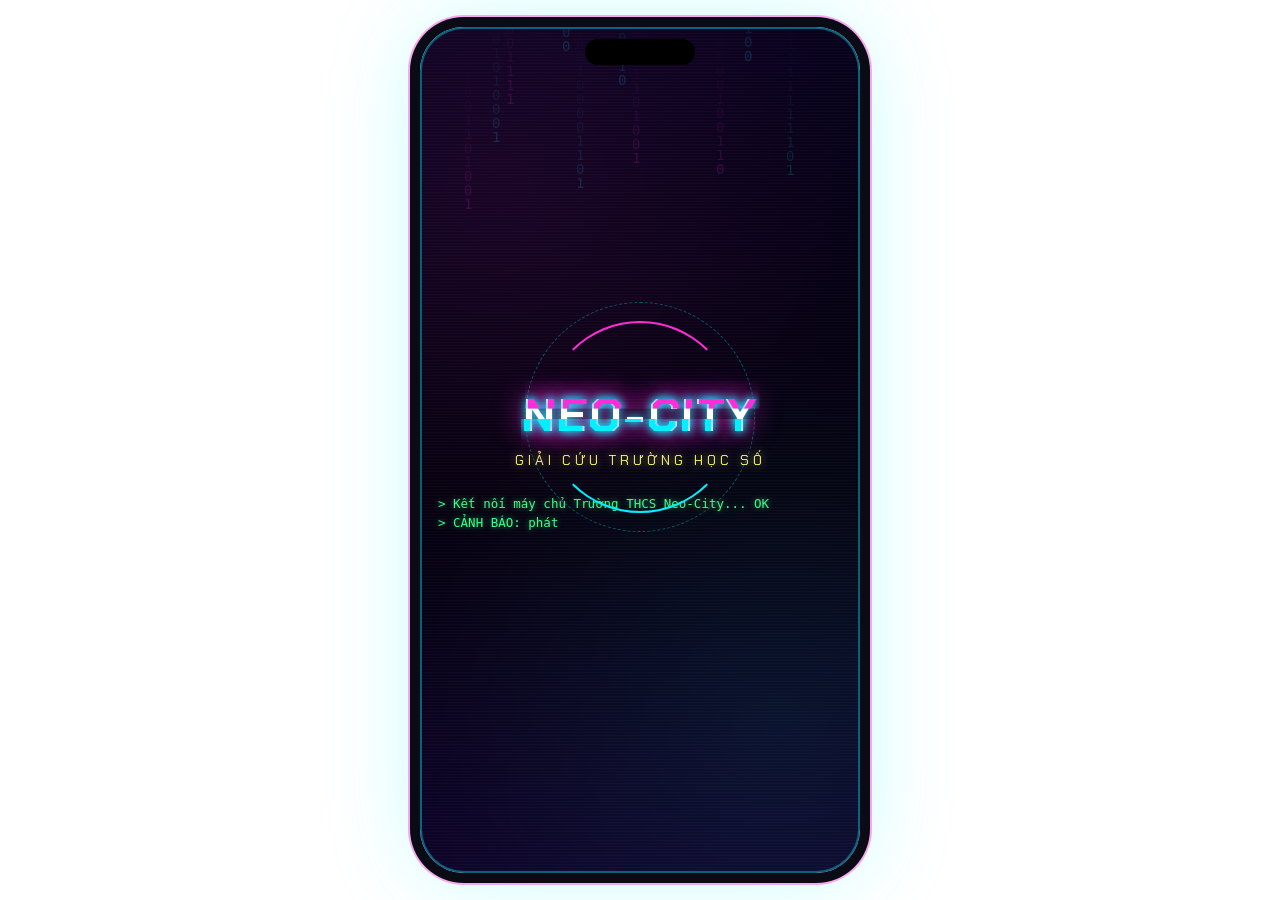
<file: play.html>
<!doctype html>
<html lang="vi">
<head>
<meta charset="utf-8">
<meta name="viewport" content="width=device-width,initial-scale=1,viewport-fit=cover,maximum-scale=1">
<meta name="theme-color" content="#06020f">
<title>NEO-CITY · Giải Cứu Trường Học Số</title>
<link rel="preconnect" href="https://fonts.googleapis.com">
<link rel="preconnect" href="https://fonts.gstatic.com" crossorigin>
<link href="https://fonts.googleapis.com/css2?family=Be+Vietnam+Pro:wght@400;600;800&family=Chakra+Petch:wght@500;700&display=swap" rel="stylesheet">
<link rel="stylesheet" href="game.css">
<link rel="stylesheet" href="puzzles-a.css">
<link rel="stylesheet" href="puzzles-b.css">
<link rel="stylesheet" href="puzzles-robot.css">
</head>
<body>
<div class="phone">
  <canvas id="rain"></canvas>
  <div id="app"><div class="loader">ĐANG KẾT NỐI NEO-CITY…</div></div>
  <div class="scanlines"></div>
</div>
<script src="config.js"></script>
<script src="leaderboard.js"></script>
<script src="filter.js"></script>
<script src="data.js"></script>
<script src="game.js"></script>
<script src="puzzles-a.js"></script>
<script src="puzzles-b.js"></script>
<script src="puzzles-robot.js"></script>
<script>init();</script>
</body>
</html>
</file>
<file: game.css>
/* ===== NEO-CITY · Giao diện lõi ===== */
:root{
  --bg:#06020f; --bg2:#0d0624;
  --cyan:#00f0ff; --pink:#ff2bd6; --yellow:#f9f871; --green:#39ff88; --red:#ff3864; --violet:#8b5cf6;
  --text:#e8f6ff; --muted:#8fa3c7;
  --glass:rgba(20,10,50,.55); --line:rgba(0,240,255,.28);
  --fh:'Chakra Petch',system-ui,sans-serif; --fb:'Be Vietnam Pro',system-ui,sans-serif;
}
*{box-sizing:border-box;-webkit-tap-highlight-color:transparent}
html,body{margin:0;height:100%;overflow:hidden}
body{
  background:#020008 radial-gradient(ellipse at 20% 10%,rgba(255,43,214,.18),transparent 50%),
             radial-gradient(ellipse at 80% 90%,rgba(0,240,255,.15),transparent 50%);
  color:var(--text);font-family:var(--fb);font-size:15px;line-height:1.5;
  display:flex;align-items:center;justify-content:center;
}
button{font-family:inherit;color:inherit;cursor:pointer}
input{font-family:inherit}
img{max-width:100%}

/* ---------- Khung điện thoại ---------- */
.phone{
  position:relative;width:100%;max-width:440px;height:100dvh;overflow:hidden;
  background:linear-gradient(180deg,#0a0320 0%,#06020f 55%,#120530 100%);
}
@media (min-width:600px) and (min-height:700px){
  .phone{height:min(880px,94dvh);border-radius:44px;border:2px solid rgba(0,240,255,.4);
    box-shadow:0 0 0 10px #0b0b16,0 0 0 12px rgba(255,43,214,.4),0 0 90px rgba(0,240,255,.25)}
  .phone::before{content:"";position:absolute;top:10px;left:50%;transform:translateX(-50%);width:110px;height:26px;
    background:#000;border-radius:20px;z-index:60}
  .screen{padding-top:46px!important}
}
#rain{position:absolute;inset:0;width:100%;height:100%;opacity:.16;pointer-events:none}
.scanlines{position:absolute;inset:0;pointer-events:none;z-index:55;
  background:repeating-linear-gradient(0deg,rgba(255,255,255,.025) 0 1px,transparent 1px 3px)}
#app{position:absolute;inset:0;z-index:2}
.loader{position:absolute;inset:0;display:grid;place-items:center;font-family:var(--fh);letter-spacing:3px;color:var(--cyan);
  animation:blink 1s infinite}

.screen{
  position:absolute;inset:0;display:flex;flex-direction:column;gap:12px;overflow-y:auto;overflow-x:hidden;
  padding:calc(14px + env(safe-area-inset-top)) 16px calc(18px + env(safe-area-inset-bottom));
  animation:scrIn .45s cubic-bezier(.2,.8,.2,1);scrollbar-width:none;
}
.screen::-webkit-scrollbar{display:none}
.screen.has-nav{padding-bottom:calc(92px + env(safe-area-inset-bottom))}
.screen.flush{padding-left:0;padding-right:0;gap:0}
@keyframes scrIn{from{opacity:0;transform:translateY(16px) scale(.985);filter:blur(4px)}to{opacity:1;transform:none;filter:none}}

/* ---------- Thành phần chung ---------- */
.glass{background:var(--glass);border:1px solid var(--line);border-radius:16px;padding:14px;
  backdrop-filter:blur(10px);-webkit-backdrop-filter:blur(10px);box-shadow:inset 0 0 24px rgba(0,240,255,.06)}
.btn{
  display:inline-flex;align-items:center;justify-content:center;gap:8px;min-height:46px;padding:10px 18px;
  border:1.5px solid var(--cyan);border-radius:12px;background:linear-gradient(135deg,rgba(0,240,255,.18),rgba(255,43,214,.14));
  color:#fff;font-family:var(--fh);font-weight:700;font-size:15px;letter-spacing:1px;text-decoration:none;
  box-shadow:0 0 14px rgba(0,240,255,.35),inset 0 0 12px rgba(0,240,255,.15);
  transition:transform .12s,box-shadow .2s,opacity .2s;position:relative;overflow:hidden;
}
.btn::after{content:"";position:absolute;top:0;left:-60%;width:40%;height:100%;
  background:linear-gradient(100deg,transparent,rgba(255,255,255,.35),transparent);transform:skewX(-20deg);animation:shine 3.2s infinite}
.btn:active{transform:scale(.96)}
.btn:disabled{opacity:.4;filter:grayscale(.6);pointer-events:none}
.btn.big{width:100%;min-height:54px;font-size:17px}
.btn.red{border-color:var(--red);background:linear-gradient(135deg,rgba(255,56,100,.3),rgba(255,43,214,.12));box-shadow:0 0 14px rgba(255,56,100,.4)}
.btn.green{border-color:var(--green);background:linear-gradient(135deg,rgba(57,255,136,.25),rgba(0,240,255,.1));box-shadow:0 0 14px rgba(57,255,136,.4)}
.btn.ghost{background:transparent;border-color:rgba(143,163,199,.45);box-shadow:none}
.btn.ghost::after{display:none}
@keyframes shine{0%,60%{left:-60%}100%{left:130%}}
.icon-btn{width:42px;height:42px;border-radius:12px;border:1px solid var(--line);background:rgba(0,240,255,.08);
  font-size:20px;display:grid;place-items:center;flex:none}
.hint{color:var(--muted);font-size:13.5px;margin:0}
.center{text-align:center}
.explain{border-radius:12px;padding:10px 12px;font-size:14px;animation:pop .3s}
.explain.ok{background:rgba(57,255,136,.12);border:1px solid rgba(57,255,136,.5)}
.explain.no{background:rgba(255,56,100,.12);border:1px solid rgba(255,56,100,.55)}
.hidden{display:none!important}
@keyframes pop{from{transform:scale(.9);opacity:0}to{transform:none;opacity:1}}
@keyframes blink{50%{opacity:.35}}
.neon-title{font-family:var(--fh);font-weight:700;font-size:26px;margin:0;text-align:center;letter-spacing:1px;
  color:#fff;text-shadow:0 0 6px var(--c,var(--cyan)),0 0 18px var(--c,var(--cyan)),0 0 36px var(--c,var(--cyan))}

/* glitch chữ */
.glitch{position:relative;font-family:var(--fh);font-weight:700;color:#fff;letter-spacing:3px;
  text-shadow:0 0 10px var(--cyan),0 0 30px var(--pink)}
.glitch::before,.glitch::after{content:attr(data-text);position:absolute;inset:0;overflow:hidden}
.glitch::before{color:var(--pink);transform:translate(2px,0);clip-path:inset(0 0 60% 0);animation:gl1 2.4s infinite steps(2)}
.glitch::after{color:var(--cyan);transform:translate(-2px,0);clip-path:inset(55% 0 0 0);animation:gl2 2s infinite steps(2)}
@keyframes gl1{0%,90%{transform:translate(0)}92%{transform:translate(-4px,-2px)}95%{transform:translate(4px,1px)}}
@keyframes gl2{0%,85%{transform:translate(0)}88%{transform:translate(5px,2px)}93%{transform:translate(-4px,-1px)}}

/* thanh trên */
.topbar{display:flex;align-items:center;justify-content:space-between;gap:10px;font-family:var(--fh);letter-spacing:2px;
  color:var(--cyan);font-size:13px;min-height:42px}
.topbar>span:empty{width:42px}

/* ---------- Khởi động ---------- */
.boot{display:flex;flex-direction:column;gap:16px;min-height:100%;justify-content:center}
.logo{text-align:center;position:relative;padding:26px 0 8px}
.logo .glitch{font-size:46px;display:inline-block}
.logo-sub{font-family:var(--fh);color:var(--yellow);letter-spacing:4px;font-size:14px;text-shadow:0 0 10px rgba(249,248,113,.6)}
.logo-ring{position:absolute;left:50%;top:50%;width:230px;height:230px;margin:-115px 0 0 -115px;border-radius:50%;
  border:1px dashed rgba(0,240,255,.35);animation:spin 18s linear infinite;pointer-events:none}
.logo-ring::after{content:"";position:absolute;inset:18px;border-radius:50%;border:2px solid transparent;border-top-color:var(--pink);
  border-bottom-color:var(--cyan);animation:spin 3s linear infinite reverse}
@keyframes spin{to{transform:rotate(360deg)}}
.term{font-family:ui-monospace,Consolas,monospace;font-size:12.5px;color:var(--green);min-height:78px;margin:0;white-space:pre-wrap;
  text-shadow:0 0 6px rgba(57,255,136,.6)}
.form{display:flex;flex-direction:column;gap:10px;animation:pop .4s}
.form label{font-family:var(--fh);font-size:13px;letter-spacing:2px;color:var(--cyan)}
.input{width:100%;min-height:50px;border-radius:12px;border:1.5px solid var(--line);background:rgba(0,0,0,.35);color:#fff;
  padding:10px 14px;font-size:17px;outline:none;transition:border .2s,box-shadow .2s}
.input:focus{border-color:var(--pink);box-shadow:0 0 16px rgba(255,43,214,.35)}
.avatars{display:grid;grid-template-columns:repeat(4,1fr);gap:8px}
.av{aspect-ratio:1;border-radius:14px;border:1.5px solid var(--line);background:rgba(0,0,0,.3);font-size:30px;transition:transform .15s}
.av.sel{border-color:var(--pink);box-shadow:0 0 18px rgba(255,43,214,.55);transform:scale(1.06);background:rgba(255,43,214,.12)}

/* ---------- Cốt truyện ---------- */
.story{display:flex;flex-direction:column;gap:16px;justify-content:center;min-height:100%}
.villain{font-size:96px;text-align:center;filter:drop-shadow(0 0 20px var(--red));animation:villain 2.2s infinite}
@keyframes villain{0%,100%{transform:translateY(0)}50%{transform:translateY(-10px)}
  91%{transform:translate(-4px,-6px) skewX(8deg);filter:drop-shadow(4px 0 0 var(--cyan)) drop-shadow(-4px 0 0 var(--pink))}}
.story p{font-size:15.5px;margin:0;min-height:150px}

/* ---------- HUD + Bản đồ ---------- */
.hud{display:flex;align-items:center;gap:10px;margin:0 16px 10px;padding:10px 12px;border-radius:18px;position:relative;z-index:3}
.hud-av{width:44px;height:44px;border-radius:12px;display:grid;place-items:center;font-size:26px;
  background:rgba(255,43,214,.14);border:1px solid rgba(255,43,214,.5)}
.hud-info{flex:1;min-width:0}
.hud-info b{display:block;font-family:var(--fh);font-size:16px;white-space:nowrap;overflow:hidden;text-overflow:ellipsis}
.hud-info small{color:var(--muted);font-size:12px}
.hud-chip{font-family:var(--fh);font-weight:700;padding:6px 10px;border-radius:10px;border:1px solid rgba(249,248,113,.5);
  color:var(--yellow);background:rgba(249,248,113,.08);white-space:nowrap}
.map-wrap{flex:1;overflow-y:auto;overflow-x:hidden;position:relative;scrollbar-width:none}
.map-wrap::-webkit-scrollbar{display:none}
.map{position:relative;width:100%}
.city-bg{position:absolute;inset:0;pointer-events:none;opacity:.55;
  background:
    linear-gradient(rgba(0,240,255,.07) 1px,transparent 1px) 0 0/100% 46px,
    linear-gradient(90deg,rgba(255,43,214,.06) 1px,transparent 1px) 0 0/46px 100%}
.bldg{position:absolute;bottom:auto;width:34px;border:1px solid rgba(139,92,246,.35);border-bottom:none;
  background:linear-gradient(180deg,rgba(139,92,246,.15),transparent),
             repeating-linear-gradient(0deg,transparent 0 8px,rgba(0,240,255,.25) 8px 10px);pointer-events:none;opacity:.6}
.map-path{position:absolute;inset:0;width:100%;height:100%;overflow:visible}
.p-dim{fill:none;stroke:rgba(143,163,199,.28);stroke-width:4;stroke-dasharray:2 10;stroke-linecap:round;vector-effect:non-scaling-stroke}
.p-lit{fill:none;stroke:var(--cyan);stroke-width:4;stroke-linecap:round;vector-effect:non-scaling-stroke;
  filter:drop-shadow(0 0 6px var(--cyan));stroke-dasharray:14 8;animation:flow 1s linear infinite}
@keyframes flow{to{stroke-dashoffset:-22}}
.node{position:absolute;transform:translate(-50%,-50%);width:78px;height:78px;border:none;background:none;padding:0}
.node-core{position:absolute;inset:0;border-radius:22px;display:grid;place-items:center;font-size:34px;
  background:radial-gradient(circle at 30% 25%,rgba(255,255,255,.18),rgba(10,3,32,.9) 70%);
  border:2px solid var(--c);box-shadow:0 0 18px var(--c),inset 0 0 18px color-mix(in srgb,var(--c) 40%,transparent);
  transform:rotate(45deg);transition:transform .2s}
.node-core>i{font-style:normal;transform:rotate(-45deg)}
.node.boss{width:96px;height:96px}
.node.boss .node-core{font-size:42px;border-radius:50%}
.node.open .node-core,.node.scan .node-core{animation:pulse 1.6s infinite}
.node.locked .node-core{border-color:#3a3f5c;box-shadow:none;filter:grayscale(1) brightness(.6)}
.node.done .node-core{background:radial-gradient(circle at 30% 25%,color-mix(in srgb,var(--c) 45%,transparent),rgba(10,3,32,.9) 75%)}
.node:active .node-core{transform:rotate(45deg) scale(.92)}
.node.boss:active .node-core{transform:scale(.92)}
@keyframes pulse{0%,100%{box-shadow:0 0 14px var(--c)}50%{box-shadow:0 0 34px var(--c),0 0 60px var(--c)}}
.node-badge{position:absolute;right:-6px;top:-6px;z-index:2;width:26px;height:26px;border-radius:50%;display:grid;place-items:center;
  font-size:13px;background:#14082e;border:1.5px solid var(--yellow)}
.node-badge.ok{border-color:var(--green);color:var(--green);font-weight:800}
.node-label{position:absolute;top:50%;transform:translateY(-50%);width:130px;font-family:var(--fh);font-size:14px;font-weight:700;
  line-height:1.2;color:#fff;text-shadow:0 0 8px rgba(0,0,0,.9);pointer-events:none}
.node-label small{display:block;font-size:11px;letter-spacing:2px;color:var(--c)}
.node-label.right{left:calc(100% + 14px);text-align:left}
.node-label.left{right:calc(100% + 14px);text-align:right}
.node.locked .node-label{opacity:.5}
.map-end{position:absolute;left:0;right:0;text-align:center;font-family:var(--fh);font-size:12px;letter-spacing:3px;color:var(--muted)}

/* nav */
.nav{position:absolute;left:12px;right:12px;bottom:calc(10px + env(safe-area-inset-bottom));z-index:20;display:grid;
  grid-template-columns:repeat(4,1fr);padding:6px;border-radius:20px;background:rgba(12,5,34,.85)}
.nav button{border:none;background:none;border-radius:14px;padding:6px 2px;font-size:11px;font-family:var(--fh);
  color:var(--muted);display:flex;flex-direction:column;align-items:center;gap:2px;min-height:52px}
.nav button span{font-size:21px;line-height:1.1}
.nav button.on{color:#fff;background:rgba(0,240,255,.12);box-shadow:inset 0 0 0 1px var(--line)}

/* ---------- Giới thiệu ải ---------- */
.brief{display:flex;flex-direction:column;gap:12px}
.holo{position:relative;width:150px;height:150px;margin:6px auto 0;display:grid;place-items:center}
.holo>span{font-size:64px;filter:drop-shadow(0 0 16px var(--c));animation:float 3s ease-in-out infinite}
.holo-ring{position:absolute;inset:0;border-radius:50%;border:2px solid var(--c);opacity:.6;
  border-left-color:transparent;border-right-color:transparent;animation:spin 4s linear infinite}
.holo-ring.r2{inset:16px;animation-duration:2.6s;animation-direction:reverse;border-style:dashed;opacity:.4}
.holo::after{content:"";position:absolute;bottom:-8px;left:20%;right:20%;height:14px;border-radius:50%;
  background:radial-gradient(var(--c),transparent 70%);opacity:.5;filter:blur(4px)}
@keyframes float{50%{transform:translateY(-8px)}}
.area{text-align:center;color:var(--muted);margin:-6px 0 0;font-size:13px;letter-spacing:1px}
.brief-box p{margin:0;min-height:72px}
.mission b{font-family:var(--fh);letter-spacing:1.5px;color:var(--yellow);font-size:13px}
.mission p{margin:4px 0 0;font-size:14px}

/* ---------- Khung ải ---------- */
.lv-top{display:flex;align-items:center;gap:10px}
.lv-title{flex:1;min-width:0;line-height:1.2}
.lv-title small{display:block;font-family:var(--fh);color:var(--c);letter-spacing:2px;font-size:11px}
.lv-title b{font-family:var(--fh);font-size:17px;display:block;white-space:nowrap;overflow:hidden;text-overflow:ellipsis}
.hearts{display:flex;gap:2px;font-size:18px}
.hearts i{font-style:normal;transition:transform .3s,filter .3s}
.hearts i.lost{filter:grayscale(1) brightness(.5);transform:scale(.8)}
.hearts i.pop{animation:heartPop .5s}
@keyframes heartPop{30%{transform:scale(1.6)}100%{transform:scale(.8)}}
.lv-bar{height:6px;border-radius:6px;background:rgba(255,255,255,.08);overflow:hidden;flex:none}
.lv-bar i{display:block;height:100%;width:0;background:linear-gradient(90deg,var(--cyan),var(--pink));
  box-shadow:0 0 10px var(--cyan);transition:width .5s cubic-bezier(.2,.8,.2,1)}
.stage{display:flex;flex-direction:column;gap:12px;flex:1}
.shake{animation:shake .45s}
@keyframes shake{20%{transform:translateX(-8px)}40%{transform:translateX(7px)}60%{transform:translateX(-5px)}80%{transform:translateX(3px)}}
.hurt-flash{position:absolute;inset:0;z-index:40;pointer-events:none;background:radial-gradient(transparent 40%,rgba(255,56,100,.55));
  animation:hurt .6s forwards}
@keyframes hurt{to{opacity:0}}

/* ---------- Kết quả ---------- */
.reward{display:flex;flex-direction:column;align-items:center;gap:14px;text-align:center;min-height:100%;justify-content:center}
.reward .glitch{font-size:36px}
.flip{width:170px;height:170px;perspective:800px}
.flip-in{position:relative;width:100%;height:100%;transform-style:preserve-3d;transition:transform 1s cubic-bezier(.3,1.4,.5,1)}
.flip.flipped .flip-in{transform:rotateY(180deg)}
.face{position:absolute;inset:0;border-radius:18px;backface-visibility:hidden;-webkit-backface-visibility:hidden;overflow:hidden;
  display:grid;place-items:center;border:2px solid var(--cyan);box-shadow:0 0 30px rgba(0,240,255,.5)}
.face.front{font-family:var(--fh);font-size:80px;color:var(--cyan);
  background:repeating-linear-gradient(45deg,#0d0624 0 10px,#160a3a 10px 20px)}
.face.back{transform:rotateY(180deg);border-color:var(--yellow);box-shadow:0 0 40px rgba(249,248,113,.55)}
.face.back img{width:100%;height:100%;display:block}
.pc-label{font-family:var(--fh);color:var(--yellow);margin:0}
.trophy{font-size:110px;filter:drop-shadow(0 0 30px var(--yellow));animation:float 2.4s infinite ease-in-out}
.wish{width:100%;text-align:left;border-color:rgba(255,43,214,.5);animation:pop .5s .9s both}
.wish b{font-family:var(--fh);color:var(--pink);letter-spacing:2px;font-size:13px}
.wish p{margin:6px 0 0;min-height:48px;font-size:15.5px}
.reward .btns{width:100%;display:flex;flex-direction:column;gap:10px}
.fail .glitch{font-size:34px;text-shadow:0 0 10px var(--red),0 0 30px var(--red)}
.fail-ico{font-size:90px;animation:villain 1.6s infinite}

/* ---------- Mảnh ghép / ghép hình ---------- */
.board{display:grid;grid-template-columns:repeat(3,1fr);gap:4px;padding:6px;border-radius:14px;
  border:1.5px solid var(--line);background:rgba(0,0,0,.35);aspect-ratio:3/2;width:100%}
.slot{position:relative;border-radius:8px;border:1px dashed rgba(143,163,199,.35);display:grid;place-items:center;overflow:hidden;
  background:rgba(255,255,255,.02)}
.slot img{width:100%;height:100%;display:block;animation:pop .35s}
.slot.q span{font-family:var(--fh);font-size:30px;color:rgba(143,163,199,.5)}
.slot.q small{position:absolute;bottom:4px;font-size:10px;color:var(--muted)}
.slot.filled{border-style:solid;border-color:transparent}
.board.complete{gap:0;box-shadow:0 0 40px var(--yellow);border-color:var(--yellow);transition:gap .6s,box-shadow .6s}
.board.complete .slot{border-radius:0}
.tray{display:grid;grid-template-columns:repeat(3,1fr);gap:10px}
.tp{aspect-ratio:1;border-radius:10px;border:1.5px solid var(--line);padding:0;overflow:hidden;background:#000;transition:transform .15s,box-shadow .2s}
.tp img{display:block;width:100%;height:100%}
.tp.sel{border-color:var(--pink);box-shadow:0 0 18px var(--pink);transform:scale(1.07)}
.tp.used{visibility:hidden}
.pc-count{text-align:center;font-family:var(--fh);font-size:20px;color:var(--yellow)}

/* lời chúc */
.wlist{display:flex;flex-direction:column;gap:10px}
.witem{display:flex;gap:10px;align-items:flex-start;animation:pop .4s both}
.witem i{font-style:normal;font-size:22px}
.witem p{margin:0;font-size:14.5px}
.empty{text-align:center;color:var(--muted);padding:30px 10px}
.empty div{font-size:56px;margin-bottom:6px}

/* chứng nhận */
.cert{width:100%;border-radius:14px;box-shadow:0 0 30px rgba(0,240,255,.35);display:block}

/* ---------- Quét QR ---------- */
.scanner{position:relative;width:100%;aspect-ratio:1;border-radius:20px;overflow:hidden;background:#000;border:1.5px solid var(--line)}
#reader{position:absolute;inset:0}
#reader video{width:100%!important;height:100%!important;object-fit:cover}
#reader img,#reader__dashboard,#reader__header_message{display:none!important}
.scan-frame{position:absolute;inset:16%;pointer-events:none}
.scan-frame i{position:absolute;width:34px;height:34px;border:4px solid var(--cyan);filter:drop-shadow(0 0 6px var(--cyan))}
.scan-frame i:nth-child(1){left:0;top:0;border-right:none;border-bottom:none;border-radius:10px 0 0 0}
.scan-frame i:nth-child(2){right:0;top:0;border-left:none;border-bottom:none;border-radius:0 10px 0 0}
.scan-frame i:nth-child(3){left:0;bottom:0;border-right:none;border-top:none;border-radius:0 0 0 10px}
.scan-frame i:nth-child(4){right:0;bottom:0;border-left:none;border-top:none;border-radius:0 0 10px 0}
.scan-laser{position:absolute;left:4%;right:4%;height:2px;background:var(--pink);box-shadow:0 0 12px var(--pink);animation:laser 2s ease-in-out infinite}
@keyframes laser{0%,100%{top:6%}50%{top:94%}}
.scan-msg{position:absolute;left:0;right:0;bottom:10px;text-align:center;font-size:13px;color:var(--text);padding:0 14px;
  text-shadow:0 1px 4px #000}
.manual label{font-family:var(--fh);font-size:12px;letter-spacing:2px;color:var(--cyan)}
.manual .row{display:flex;gap:8px;margin-top:6px}
.manual .input{text-transform:uppercase;font-size:15px;min-height:46px}

/* ---------- Toast / modal / hiệu ứng ---------- */
.toast{position:absolute;left:50%;top:calc(18px + env(safe-area-inset-top));transform:translateX(-50%);z-index:80;
  width:max-content;max-width:88%;padding:10px 16px;border-radius:14px;background:rgba(12,5,34,.94);border:1px solid var(--cyan);
  box-shadow:0 0 20px rgba(0,240,255,.35);font-size:14px;text-align:center;animation:toastIn .35s cubic-bezier(.2,1.4,.4,1)}
.toast.ok{border-color:var(--green);box-shadow:0 0 20px rgba(57,255,136,.4)}
.toast.warn{border-color:var(--yellow);box-shadow:0 0 20px rgba(249,248,113,.35)}
.toast.out{opacity:0;transform:translate(-50%,-14px);transition:.4s}
@keyframes toastIn{from{opacity:0;transform:translate(-50%,-20px)}}
@media (min-width:600px) and (min-height:700px){.toast{top:50px}}
.modal{position:absolute;inset:0;z-index:70;display:grid;place-items:center;padding:20px;background:rgba(2,0,10,.7);animation:pop .25s}
.modal-box{width:100%;display:flex;flex-direction:column;gap:12px;background:rgba(16,7,42,.96)}
.modal-box h3{margin:0;font-family:var(--fh);color:var(--cyan);letter-spacing:1px}
.row{display:flex;align-items:center;justify-content:space-between;gap:10px}
.tiny{font-size:12px;color:var(--muted);margin:0}
.tg{width:52px;height:30px;border-radius:30px;border:1px solid var(--line);background:#1b1238;position:relative;transition:.2s}
.tg::after{content:"";position:absolute;top:3px;left:3px;width:22px;height:22px;border-radius:50%;background:var(--muted);transition:.2s}
.tg.on{background:rgba(0,240,255,.25);border-color:var(--cyan)}
.tg.on::after{left:25px;background:var(--cyan);box-shadow:0 0 10px var(--cyan)}
.seg2{display:flex;border:1px solid var(--line);border-radius:10px;overflow:hidden}
.seg2 button{border:none;background:none;padding:8px 12px;font-size:13px;color:var(--muted)}
.seg2 button.on{background:rgba(0,240,255,.18);color:#fff}
.confetti{position:absolute;inset:0;z-index:65;pointer-events:none;width:100%;height:100%}

@media (prefers-reduced-motion:reduce){
  *,*::before,*::after{animation-duration:.01ms!important;animation-iteration-count:1!important;transition-duration:.01ms!important}
}

/* ---------- Lời thoại BIT & bài học ---------- */
.bit-say{border-color:rgba(57,255,136,.45);position:relative}
.bit-say>b,.lesson>b{font-family:var(--fh);letter-spacing:1.5px;font-size:13px;color:var(--green)}
.bit-say p{margin-top:4px!important}
.lesson{width:100%;text-align:left;border-color:rgba(57,255,136,.45);animation:pop .5s .5s both}
.lesson p{margin:6px 0 0;font-size:14.5px}

/* ---------- Form tên + lớp ---------- */
.form-row{display:grid;grid-template-columns:1fr 92px;gap:10px}
.form-row>div{display:flex;flex-direction:column;gap:8px;min-width:0}
.cls-col .input{text-align:center;text-transform:uppercase}

/* ---------- Linh vật BIT ---------- */
.bit{display:block;flex:none;overflow:visible}
.bit-led{animation:blink 1.2s infinite}
.bit-eyes{transform-box:fill-box;transform-origin:center;animation:eyeBlink 4.5s infinite}
@keyframes eyeBlink{0%,93%,100%{transform:scaleY(1)}96%{transform:scaleY(.1)}}
.bit-mini{filter:drop-shadow(0 0 8px rgba(0,240,255,.5));animation:float 3s ease-in-out infinite}
.bit-say{display:flex;gap:12px;align-items:flex-start}
.bit-say>div,.lesson>div{flex:1;min-width:0}
.lesson{display:flex;gap:10px;align-items:flex-start}
.story .bit{margin:0 auto;filter:drop-shadow(0 0 22px rgba(0,240,255,.55));animation:float 3s ease-in-out infinite}
.bit-helper{position:absolute;right:10px;bottom:calc(84px + env(safe-area-inset-bottom));z-index:15;border:none;background:none;padding:0;
  animation:float 3.2s ease-in-out infinite;filter:drop-shadow(0 0 12px rgba(0,240,255,.55))}
.bit-bubble{position:absolute;right:58px;bottom:34px;width:190px;padding:9px 12px;border-radius:14px 14px 4px 14px;font-size:12.5px;text-align:left;
  background:rgba(12,5,34,.95);border:1px solid var(--green);color:var(--text);box-shadow:0 0 16px rgba(57,255,136,.3);
  opacity:0;transform:scale(.6) translateY(10px);transform-origin:bottom right;transition:.35s cubic-bezier(.2,1.4,.4,1);pointer-events:none}
.bit-bubble.show{opacity:1;transform:none}

/* ---------- HUD & bản đồ nâng cấp ---------- */
.hud-info b em{font-style:normal;font-size:12px;color:var(--cyan);border:1px solid var(--line);border-radius:6px;padding:0 5px;margin-left:2px;vertical-align:2px}
.hud-stats{display:flex;flex-direction:column;gap:4px;align-items:flex-end}
.hud-chip{font-size:13px;padding:3px 8px}
.hud-chip.pc{color:var(--cyan);border-color:var(--line);background:rgba(0,240,255,.06)}
.me-pin{position:absolute;transform:translateX(-50%);z-index:4;font-size:26px;width:46px;height:46px;border-radius:50% 50% 50% 4px;
  rotate:-45deg;display:grid;place-items:center;background:linear-gradient(135deg,var(--pink),var(--violet));
  box-shadow:0 0 18px var(--pink);animation:pinBob 1.4s ease-in-out infinite;pointer-events:none}
.me-pin i{position:absolute;rotate:45deg;top:-26px;left:50%;translate:-50% 0;font-style:normal;font-family:var(--fh);font-size:10px;letter-spacing:1.5px;
  white-space:nowrap;color:var(--pink);text-shadow:0 0 6px var(--pink)}
@keyframes pinBob{50%{translate:0 -6px}}
.nav{grid-template-columns:none;grid-auto-flow:column;grid-auto-columns:1fr}
.nav button{position:relative}
.nav button.on::after{content:"";position:absolute;bottom:3px;width:18px;height:3px;border-radius:3px;background:var(--cyan);box-shadow:0 0 8px var(--cyan)}

/* ---------- Điểm ---------- */
.score-box{width:100%;display:flex;align-items:center;gap:14px;border-color:rgba(249,248,113,.5);animation:pop .5s .3s both}
.score-big{display:flex;flex-direction:column;align-items:center;min-width:96px}
.score-big span{font-family:var(--fh);font-weight:700;font-size:44px;line-height:1;color:var(--yellow);text-shadow:0 0 18px rgba(249,248,113,.7)}
.score-big small{font-family:var(--fh);font-size:11px;letter-spacing:1.5px;color:var(--muted);text-align:center}
.score-rows{flex:1;display:flex;flex-direction:column;gap:3px;font-size:13px;text-align:left;color:var(--muted)}
.score-rows span{display:flex;justify-content:space-between;border-bottom:1px dashed rgba(143,163,199,.2);padding-bottom:2px}
.score-rows b{color:var(--green)}
.btn-row{display:grid;grid-template-columns:1fr 1fr;gap:10px}

/* ---------- Màn xếp hạng ---------- */
.rank-me{display:flex;align-items:center;gap:10px;border-color:rgba(255,43,214,.5);
  background:linear-gradient(135deg,rgba(255,43,214,.16),rgba(0,240,255,.08))}
.rm-av{width:48px;height:48px;border-radius:14px;display:grid;place-items:center;font-size:28px;background:rgba(0,0,0,.3);border:1px solid var(--pink)}
.rm-info{flex:1;min-width:0}
.rm-info b{display:block;font-family:var(--fh);font-size:16px;white-space:nowrap;overflow:hidden;text-overflow:ellipsis}
.rm-info small{color:var(--muted);font-size:12px}
.rm-rank,.rm-score{text-align:center;line-height:1.1}
.rm-rank small,.rm-score small{display:block;font-size:10px;letter-spacing:1.5px;color:var(--muted);font-family:var(--fh)}
.rm-rank b{font-family:var(--fh);font-size:22px;color:var(--pink);text-shadow:0 0 10px var(--pink)}
.rm-score b{font-family:var(--fh);font-size:22px;color:var(--yellow);text-shadow:0 0 10px rgba(249,248,113,.6)}
.rank-tabs{align-self:center}
.rank-tabs button{padding:8px 18px}
.rlist{display:flex;flex-direction:column;gap:8px}
.rrow,.crow{display:flex;align-items:center;gap:10px;padding:9px 12px;border-radius:14px;background:rgba(20,10,50,.5);
  border:1px solid rgba(143,163,199,.18);animation:rowIn .45s cubic-bezier(.2,.8,.2,1) both}
@keyframes rowIn{from{opacity:0;transform:translateX(-18px)}}
.rrow.me,.crow.me{border-color:var(--pink);box-shadow:0 0 14px rgba(255,43,214,.35);background:rgba(255,43,214,.1)}
.rrow.top1{border-color:rgba(249,248,113,.6);box-shadow:0 0 16px rgba(249,248,113,.25)}
.rrow.top2{border-color:rgba(200,215,235,.45)}
.rrow.top3{border-color:rgba(255,160,90,.45)}
.rr-pos{width:30px;text-align:center;font-family:var(--fh);font-weight:700;font-size:18px;color:var(--muted);flex:none}
.rr-av{font-size:24px;flex:none}
.rr-name,.cr-main{flex:1;min-width:0;display:flex;flex-direction:column}
.rr-name b,.cr-main b{font-size:14.5px;white-space:nowrap;overflow:hidden;text-overflow:ellipsis}
.rr-name small,.cr-main small{font-size:11.5px;color:var(--muted)}
.rr-bar{display:block;height:4px;border-radius:4px;background:rgba(255,255,255,.08);margin-top:4px;overflow:hidden}
.rr-bar.big{height:7px}
.rr-bar>i{display:block;height:100%;background:linear-gradient(90deg,var(--cyan),var(--pink));border-radius:4px}
.rr-score{font-family:var(--fh);font-weight:700;font-size:19px;color:var(--yellow);text-align:right;min-width:52px}
.rr-score small{display:block;font-size:10px;color:var(--muted);letter-spacing:1px}
.spin{display:inline-block;animation:float 1.2s ease-in-out infinite}

/* ---------- Nền động nhẹ ---------- */
.phone::after{content:"";position:absolute;inset:-30%;z-index:0;pointer-events:none;opacity:.5;
  background:radial-gradient(circle at 30% 30%,rgba(255,43,214,.16),transparent 35%),radial-gradient(circle at 70% 70%,rgba(0,240,255,.14),transparent 35%);
  animation:aurora 18s linear infinite}
@keyframes aurora{to{transform:rotate(360deg)}}
.me-pin span{rotate:45deg;font-size:24px}
.input.bad{border-color:var(--red);box-shadow:0 0 14px rgba(255,56,100,.45)}

/* ---------- Còn 1 mạng: virus tấn công ---------- */
.virus-ov{position:absolute;inset:0;z-index:45;pointer-events:none;overflow:hidden}
.vo-edge{position:absolute;inset:0;box-shadow:inset 0 0 70px 18px rgba(255,30,70,.55);animation:voPulse 1.1s ease-in-out infinite}
@keyframes voPulse{0%,100%{opacity:.55}15%{opacity:1}30%{opacity:.6}45%{opacity:.9}}
.vo-noise{position:absolute;inset:0;opacity:.13;mix-blend-mode:screen;
  background:repeating-linear-gradient(0deg,rgba(255,40,90,.9) 0 2px,transparent 2px 5px);animation:voScan .35s steps(3) infinite}
@keyframes voScan{to{transform:translateY(5px)}}
.vo-crack{position:absolute;inset:0;opacity:.18;background:
  linear-gradient(115deg,transparent 48%,rgba(255,255,255,.8) 49%,transparent 50%) 0 0/60% 40% no-repeat,
  linear-gradient(60deg,transparent 48%,rgba(255,255,255,.7) 49%,transparent 50%) 100% 100%/55% 35% no-repeat}
.virus-ov span{position:absolute;font-size:var(--s);transform:translate(-50%,-50%);filter:hue-rotate(-110deg) saturate(1.8) drop-shadow(0 0 8px #ff3864);
  animation:voCrawl 2.6s ease-in-out var(--d) infinite}
@keyframes voCrawl{0%,100%{transform:translate(-50%,-50%) scale(1) rotate(0)}50%{transform:translate(-40%,-60%) scale(1.25) rotate(20deg)}
  75%{transform:translate(-60%,-45%) scale(.9) rotate(-15deg)}}
.vo-label{position:absolute;left:50%;bottom:calc(14px + env(safe-area-inset-bottom));transform:translateX(-50%);white-space:nowrap;
  font-family:var(--fh);font-weight:700;font-size:12px;letter-spacing:2px;color:#fff;padding:5px 12px;border-radius:20px;
  background:rgba(255,30,70,.75);box-shadow:0 0 18px rgba(255,30,70,.8);animation:blink .8s steps(2) infinite}
.phone.danger #app{animation:dangerJit 3.2s infinite}
@keyframes dangerJit{0%,88%,100%{transform:none;filter:none}90%{transform:translate(-3px,1px);filter:hue-rotate(-40deg) saturate(1.6)}
  92%{transform:translate(3px,-2px)}94%{transform:translate(-1px,0);filter:none}}
.phone.danger .hearts i:not(.lost){animation:heartDanger .55s ease-in-out infinite}
@keyframes heartDanger{50%{transform:scale(1.35);filter:drop-shadow(0 0 6px #ff3864)}}
</file>
<file: puzzles-a.css>
/* ===== NEO-CITY · Puzzles A (quiz, password, swipe, binary) – tiền tố pa- ===== */

/* ---------- Chung ---------- */
.pa-pop { animation: pa-pop .35s cubic-bezier(.2, 1.4, .4, 1) both; }
.pa-tip { text-align: center; line-height: 1.5; }
.pa-tip b { color: var(--yellow); font-family: var(--fh); letter-spacing: .5px; }

@keyframes pa-pop { from { opacity: 0; transform: translateY(8px) scale(.96); } to { opacity: 1; transform: none; } }
@keyframes pa-in-up { from { opacity: 0; transform: translateY(14px); } to { opacity: 1; transform: none; } }
@keyframes pa-blink { 50% { opacity: 0; } }
@keyframes pa-glitch {
  0%, 100% { transform: none; text-shadow: 0 0 12px currentColor; }
  20% { transform: translate(-2px, 1px); text-shadow: 2px 0 var(--pink), -2px 0 var(--cyan); }
  40% { transform: translate(2px, -1px); text-shadow: -2px 0 var(--pink), 2px 0 var(--cyan); }
  60% { transform: translate(-1px, 0); text-shadow: 1px 0 var(--yellow), -1px 0 var(--cyan); }
}
@keyframes pa-shake { 0%, 100% { transform: none; } 25% { transform: translateX(-5px); } 75% { transform: translateX(5px); } }

/* ---------- 1. QUIZ ---------- */
.pa-gate { text-align: center; padding: 12px 14px; transition: box-shadow .4s, border-color .4s; }
.pa-gate-title { font-family: var(--fh); font-size: 12px; letter-spacing: 2px; color: var(--muted); margin-bottom: 10px; }
.pa-gate-count { color: var(--cyan); font-weight: 700; }
.pa-gate-locks { display: flex; gap: 6px; justify-content: center; }
.pa-lock {
  flex: 1; max-width: 64px; height: 14px; border-radius: 4px; position: relative; overflow: hidden;
  background: rgba(255, 255, 255, .06); border: 1px solid rgba(0, 240, 255, .25);
  transform: skewX(-18deg);
}
.pa-lock i {
  position: absolute; inset: 0; transform: scaleX(0); transform-origin: left;
  background: linear-gradient(90deg, var(--cyan), var(--green));
  transition: transform .45s cubic-bezier(.2, .9, .3, 1);
}
.pa-lock.pa-on { box-shadow: 0 0 10px var(--cyan), 0 0 22px rgba(0, 240, 255, .4); border-color: var(--cyan); }
.pa-lock.pa-on i { transform: scaleX(1); }
.pa-gate.pa-open { border-color: var(--green); box-shadow: 0 0 24px rgba(57, 255, 136, .45), inset 0 0 20px rgba(57, 255, 136, .15); }
.pa-gate.pa-open .pa-gate-locks { animation: pa-gate-open .9s ease-in-out both; }
.pa-gate.pa-open .pa-gate-title { color: var(--green); animation: pa-glitch .5s 2; }
@keyframes pa-gate-open {
  0% { letter-spacing: 0; gap: 6px; filter: none; }
  40% { gap: 2px; filter: brightness(1.8); }
  100% { gap: 18px; filter: brightness(1.3); }
}

.pa-qcard { animation: pa-in-up .4s ease both; }
.pa-qhead {
  display: flex; justify-content: space-between; align-items: center;
  font-family: var(--fh); font-size: 12px; letter-spacing: 2px; color: var(--pink);
  border-bottom: 1px dashed rgba(255, 43, 214, .35); padding-bottom: 8px; margin-bottom: 10px;
  text-shadow: 0 0 8px rgba(255, 43, 214, .6);
}
.pa-blink { animation: pa-blink 1s steps(1) infinite; color: var(--cyan); }
.pa-qtext { font-size: 17px; font-weight: 600; line-height: 1.45; color: var(--text); margin-bottom: 12px; }
.pa-opts { display: flex; flex-direction: column; gap: 9px; }
.pa-opt {
  display: flex; align-items: center; gap: 10px; width: 100%; min-height: 48px; padding: 9px 12px;
  text-align: left; font: 500 15px/1.35 var(--fb); color: var(--text); cursor: pointer;
  background: rgba(10, 4, 30, .6); border: 1px solid var(--line); border-radius: 12px;
  transition: transform .15s, border-color .2s, background .2s, box-shadow .2s, opacity .3s;
  animation: pa-in-up .35s ease both; animation-delay: var(--d, 0ms);
  -webkit-tap-highlight-color: transparent;
}
.pa-opt b {
  flex: 0 0 30px; height: 30px; display: grid; place-items: center; border-radius: 8px;
  font: 700 14px var(--fh); color: var(--cyan); border: 1px solid var(--cyan);
  box-shadow: inset 0 0 8px rgba(0, 240, 255, .3);
}
.pa-opt:not(:disabled):active { transform: scale(.97); }
@media (hover: hover) {
  .pa-opt:not(:disabled):hover { border-color: var(--cyan); box-shadow: 0 0 12px rgba(0, 240, 255, .3); }
}
.pa-opt:disabled { cursor: default; }
.pa-opt.pa-ok { border-color: var(--green); background: rgba(57, 255, 136, .14); box-shadow: 0 0 16px rgba(57, 255, 136, .45); }
.pa-opt.pa-ok b { color: #04140a; background: var(--green); border-color: var(--green); }
.pa-opt.pa-bad { border-color: var(--red); background: rgba(255, 56, 100, .14); box-shadow: 0 0 16px rgba(255, 56, 100, .45); animation: pa-shake .3s; }
.pa-opt.pa-bad b { color: #fff; background: var(--red); border-color: var(--red); }
.pa-opt.pa-dim { opacity: .4; }
.pa-feed { display: flex; flex-direction: column; gap: 10px; margin-top: 12px; }
.pa-feed:empty { display: none; }

/* ---------- 2. PASSWORD ---------- */
.pa-warn {
  font-size: 13px; font-weight: 600; text-align: center; color: var(--yellow);
  padding: 8px 10px; border-radius: 10px; border: 1px dashed rgba(249, 248, 113, .5);
  background: rgba(249, 248, 113, .07);
}
.pa-fort { display: flex; align-items: center; gap: 16px; transition: box-shadow .4s, border-color .4s; }
.pa-shield-wrap { position: relative; flex: 0 0 92px; height: 110px; }
.pa-shield { width: 100%; height: 100%; overflow: visible; --p: 0; }
.pa-sh-bg { fill: rgba(255, 255, 255, .04); }
.pa-sh-fill {
  transform-box: fill-box; transform-origin: 50% 100%;
  transform: scaleY(var(--p)); transition: transform .5s cubic-bezier(.2, .9, .3, 1.2);
  opacity: .85;
}
.pa-sh-line { stroke: rgba(6, 2, 15, .55); stroke-width: 1.2; }
.pa-sh-edge {
  fill: none; stroke: var(--pink); stroke-width: 2.5; stroke-linejoin: round;
  filter: drop-shadow(0 0 4px var(--pink));
  transition: stroke .4s;
}
.pa-sh-icon {
  position: absolute; inset: 0; display: grid; place-items: center; font-size: 30px;
  filter: drop-shadow(0 0 6px rgba(0, 0, 0, .8)); transition: transform .3s;
}
.pa-fort-info { min-width: 0; }
.pa-fort-label { font: 600 11px var(--fh); letter-spacing: 2px; color: var(--muted); }
.pa-fort-pct { font: 700 38px/1.1 var(--fh); color: var(--cyan); text-shadow: 0 0 14px rgba(0, 240, 255, .7); }
.pa-fort.pa-ready { border-color: var(--green); box-shadow: 0 0 18px rgba(57, 255, 136, .3); }
.pa-fort.pa-ready .pa-sh-edge { stroke: var(--green); filter: drop-shadow(0 0 6px var(--green)); }
.pa-fort.pa-ready .pa-fort-pct { color: var(--green); text-shadow: 0 0 14px rgba(57, 255, 136, .7); }
.pa-fort.pa-sealed .pa-shield-wrap { animation: pa-seal 1.1s ease both; }
.pa-fort.pa-sealed .pa-sh-icon { animation: pa-lock-drop .6s cubic-bezier(.2, 1.6, .4, 1) both; }
.pa-fort.pa-sealed .pa-fort-pct { animation: pa-glitch .5s 2; }
@keyframes pa-seal {
  0% { filter: none; transform: scale(1); }
  30% { filter: brightness(2) drop-shadow(0 0 18px var(--green)); transform: scale(1.12); }
  100% { filter: drop-shadow(0 0 12px var(--green)); transform: scale(1); }
}
@keyframes pa-lock-drop { from { transform: translateY(-30px) scale(1.6); opacity: 0; } to { transform: none; opacity: 1; } }

.pa-pw-box { display: flex; flex-direction: column; gap: 8px; }
.pa-label { font: 600 11px var(--fh); letter-spacing: 2px; color: var(--pink); }
.pa-input {
  width: 100%; box-sizing: border-box; min-height: 50px; padding: 10px 14px; border-radius: 12px;
  font: 600 18px var(--fh); letter-spacing: 1px; color: var(--text);
  background: rgba(6, 2, 15, .75); border: 1.5px solid var(--line); outline: none;
  transition: border-color .2s, box-shadow .2s;
}
.pa-input::placeholder { color: var(--muted); opacity: .6; font-weight: 400; }
.pa-input:focus { border-color: var(--cyan); box-shadow: 0 0 0 3px rgba(0, 240, 255, .15), 0 0 16px rgba(0, 240, 255, .35); }
.pa-input:disabled { opacity: .7; border-color: var(--green); }
.pa-meter { height: 8px; border-radius: 99px; background: rgba(255, 255, 255, .07); overflow: hidden; }
.pa-meter i {
  --h: 0; display: block; height: 100%; width: 0; border-radius: inherit;
  background: hsl(var(--h) 100% 55%); box-shadow: 0 0 10px hsl(var(--h) 100% 55%);
  transition: width .35s ease, background .35s, box-shadow .35s;
}
.pa-meter-row { display: flex; justify-content: space-between; font-size: 12px; color: var(--muted); }
.pa-str { font: 700 12px var(--fh); letter-spacing: 1px; }
.pa-crack { font-size: 14px; color: var(--text); }
.pa-crack b { font-family: var(--fh); color: var(--yellow); transition: color .3s; }
.pa-crack b.pa-bad-t { color: var(--red); text-shadow: 0 0 8px rgba(255, 56, 100, .6); }
.pa-crack b.pa-good-t { color: var(--green); text-shadow: 0 0 8px rgba(57, 255, 136, .6); }

.pa-rules { list-style: none; margin: 0; display: flex; flex-direction: column; gap: 8px; }
.pa-rule { display: flex; align-items: center; gap: 10px; font-size: 14px; color: var(--muted); transition: color .25s; }
.pa-led {
  flex: 0 0 12px; height: 12px; border-radius: 50%;
  background: #2a2140; border: 1px solid rgba(255, 255, 255, .15);
  transition: background .25s, box-shadow .25s;
}
.pa-rule.pa-fail .pa-led { background: var(--red); box-shadow: 0 0 8px var(--red); }
.pa-rule.pa-pass { color: var(--text); }
.pa-rule.pa-pass .pa-led { background: var(--green); box-shadow: 0 0 6px var(--green), 0 0 14px rgba(57, 255, 136, .6); }
.pa-rule.pa-flash { animation: pa-row-flash .5s ease; }
.pa-found { font-style: normal; color: var(--red); font-size: 12px; white-space: nowrap; }
@keyframes pa-row-flash { 0% { transform: translateX(0); } 30% { transform: translateX(4px); color: var(--green); } 100% { transform: none; } }

/* ---------- 3. SWIPE ---------- */
.pa-sw-top { display: flex; justify-content: space-between; align-items: center; gap: 8px; flex-wrap: wrap; }
.pa-sw-count { font: 700 13px var(--fh); letter-spacing: 2px; color: var(--yellow); text-shadow: 0 0 8px rgba(249, 248, 113, .6); }
.pa-deck { position: relative; height: 300px; margin: 4px 6px 8px; }
.pa-card {
  position: absolute; inset: 0; display: flex; flex-direction: column; gap: 12px; padding: 18px 16px;
  border-radius: 20px; overflow: hidden; user-select: none; -webkit-user-select: none;
  background:
    linear-gradient(160deg, rgba(139, 92, 246, .22), transparent 55%),
    repeating-linear-gradient(0deg, rgba(255, 255, 255, .025) 0 2px, transparent 2px 4px),
    #120830;
  border: 1.5px solid rgba(249, 248, 113, .45);
  box-shadow: 0 12px 30px rgba(0, 0, 0, .55), 0 0 18px rgba(249, 248, 113, .15);
}
.pa-card.pa-top {
  touch-action: none; cursor: grab; z-index: 2;
  transition: transform .3s cubic-bezier(.2, .9, .3, 1.2);
}
.pa-card.pa-under { transform: translateY(14px) scale(.93); opacity: .55; filter: blur(.5px); z-index: 1; pointer-events: none; }
.pa-card.pa-enter { animation: pa-card-enter .35s ease both; }
.pa-card.pa-drag { transition: none; cursor: grabbing; }
.pa-card.pa-fly { transition: transform .45s ease-in, opacity .45s ease-in; opacity: 0; pointer-events: none; }
@keyframes pa-card-enter {
  from { transform: translateY(14px) scale(.93); opacity: .55; }
  to { transform: none; opacity: 1; }
}
.pa-card-src {
  align-self: flex-start; max-width: 100%; font-size: 13px; font-weight: 600; color: var(--cyan);
  padding: 5px 10px; border-radius: 99px; border: 1px solid var(--line); background: rgba(0, 240, 255, .07);
  white-space: nowrap; overflow: hidden; text-overflow: ellipsis;
}
.pa-card-text { flex: 1; display: flex; align-items: center; font-size: 19px; font-weight: 600; line-height: 1.45; color: var(--text); }
.pa-card-foot { font: 500 10px var(--fh); letter-spacing: 1.5px; color: var(--muted); opacity: .7; }
.pa-stamp {
  position: absolute; top: 22px; padding: 4px 12px; border: 3px solid; border-radius: 8px;
  font: 800 26px var(--fh); letter-spacing: 3px; opacity: 0; pointer-events: none;
  transition: opacity .1s;
}
.pa-stamp-real { left: 16px; color: var(--green); border-color: var(--green); transform: rotate(-14deg); text-shadow: 0 0 10px var(--green); box-shadow: 0 0 14px rgba(57, 255, 136, .5); background: rgba(6, 2, 15, .7); }
.pa-stamp-fake { right: 16px; color: var(--red); border-color: var(--red); transform: rotate(14deg); text-shadow: 0 0 10px var(--red); box-shadow: 0 0 14px rgba(255, 56, 100, .5); background: rgba(6, 2, 15, .7); }
.pa-sw-btns { display: grid; grid-template-columns: 1fr 1fr; gap: 12px; }
.pa-sw-btns .btn { min-height: 52px; font-size: 16px; }
.pa-sw-feed { display: flex; flex-direction: column; gap: 10px; }
.pa-sw-feed:empty { display: none; }

/* ---------- 4. BINARY ---------- */
.pa-bin-panel { position: relative; overflow: hidden; text-align: center; transition: border-color .3s, box-shadow .3s; }
.pa-bin-head { display: flex; justify-content: space-between; align-items: center; }
.pa-bin-layer { font: 700 13px var(--fh); letter-spacing: 2px; color: var(--violet); text-shadow: 0 0 8px rgba(139, 92, 246, .7); }
.pa-bin-dots { display: flex; gap: 6px; }
.pa-bin-dots i { width: 12px; height: 12px; border-radius: 3px; border: 1px solid var(--violet); transform: rotate(45deg); transition: background .3s, box-shadow .3s; }
.pa-bin-dots i.pa-on { background: var(--green); border-color: var(--green); box-shadow: 0 0 10px var(--green); }
.pa-bin-label { margin-top: 8px; font: 600 11px var(--fh); letter-spacing: 3px; color: var(--muted); }
.pa-bin-target {
  font: 700 64px/1 var(--fh); color: var(--cyan); margin: 4px 0 10px;
  text-shadow: 0 0 10px var(--cyan), 0 0 28px rgba(0, 240, 255, .55);
}
.pa-bin-target.pa-pulse { animation: pa-glitch .45s 1; }
.pa-bin-stats { display: grid; grid-template-columns: 1fr 1fr; gap: 10px; }
.pa-bin-stats > div {
  display: flex; flex-direction: column; gap: 2px; padding: 8px; border-radius: 10px;
  background: rgba(6, 2, 15, .55); border: 1px solid rgba(139, 92, 246, .35);
  font-size: 12px; color: var(--muted);
}
.pa-bin-stats b { font: 700 22px var(--fh); color: var(--text); letter-spacing: 1px; transition: color .2s; }
.pa-bin-str { color: var(--pink) !important; text-shadow: 0 0 8px rgba(255, 43, 214, .6); }
.pa-bin-sum.pa-over { color: var(--red); }
.pa-bin-status { min-height: 18px; margin-top: 8px; font-size: 12px; color: var(--muted); transition: color .2s; }
.pa-bin-status.pa-warn-t { color: var(--red); opacity: .9; }
.pa-bin-flash {
  position: absolute; inset: 0; display: grid; place-items: center;
  font: 800 32px var(--fh); letter-spacing: 2px; color: var(--green);
  text-shadow: 0 0 12px var(--green), 0 0 30px rgba(57, 255, 136, .7);
  background: radial-gradient(circle, rgba(57, 255, 136, .22), rgba(6, 2, 15, .85) 70%);
  opacity: 0; transform: scale(1.3); pointer-events: none;
  transition: opacity .25s, transform .3s cubic-bezier(.2, 1.4, .4, 1);
}
.pa-bin-panel.pa-unlocked { border-color: var(--green); box-shadow: 0 0 24px rgba(57, 255, 136, .45); }
.pa-bin-panel.pa-unlocked .pa-bin-flash { opacity: 1; transform: none; animation: pa-glitch .4s .1s 2; }

.pa-bits { --n: 5; display: grid; grid-template-columns: repeat(var(--n), minmax(0, 1fr)); gap: 5px; }
.pa-bit {
  display: flex; flex-direction: column; align-items: center; justify-content: center; gap: 4px;
  min-height: 86px; padding: 8px 0; border-radius: 12px; cursor: pointer;
  background: rgba(10, 4, 30, .7); border: 1.5px solid rgba(139, 92, 246, .45); color: var(--muted);
  transition: transform .15s, background .2s, border-color .2s, box-shadow .2s, color .2s;
  animation: pa-in-up .35s ease both; animation-delay: var(--d, 0ms);
  -webkit-tap-highlight-color: transparent; touch-action: manipulation;
}
.pa-bit-val { font: 600 12px var(--fh); color: var(--muted); }
.pa-bit-d { font: 700 clamp(22px, 7vw, 32px)/1 var(--fh); }
.pa-bit-val { font-size: 11px !important; }
.pa-bit:not(:disabled):active { transform: scale(.92); }
.pa-bit.pa-on {
  color: var(--cyan); border-color: var(--cyan); background: rgba(0, 240, 255, .12);
  box-shadow: 0 0 14px rgba(0, 240, 255, .55), inset 0 0 14px rgba(0, 240, 255, .25);
}
.pa-bit.pa-on .pa-bit-d { text-shadow: 0 0 10px var(--cyan); }
.pa-bit.pa-on .pa-bit-val { color: var(--yellow); }
.pa-bit:disabled { cursor: default; }
.pa-bin-panel.pa-unlocked ~ .pa-bits .pa-bit.pa-on { border-color: var(--green); color: var(--green); box-shadow: 0 0 14px rgba(57, 255, 136, .6); }

@media (max-width: 360px) {
  .pa-bit-d { font-size: 28px; }
  .pa-bin-target { font-size: 54px; }
  .pa-card-text { font-size: 17px; }
}

/* ---------- Giảm chuyển động ---------- */
@media (prefers-reduced-motion: reduce) {
  .pa-pop, .pa-qcard, .pa-opt, .pa-bit, .pa-card.pa-enter,
  .pa-gate.pa-open .pa-gate-locks, .pa-gate.pa-open .pa-gate-title,
  .pa-fort.pa-sealed .pa-shield-wrap, .pa-fort.pa-sealed .pa-sh-icon, .pa-fort.pa-sealed .pa-fort-pct,
  .pa-bin-target.pa-pulse, .pa-bin-panel.pa-unlocked .pa-bin-flash, .pa-rule.pa-flash,
  .pa-opt.pa-bad, .pa-blink { animation: none !important; }
  .pa-card.pa-top, .pa-sh-fill, .pa-lock i { transition-duration: .01s; }
}
</file>
<file: puzzles-b.css>
/* ===== NEO-CITY · Puzzles B (phishing, boss) – all classes prefixed pb- ===== */

/* ---------- shared ---------- */
.pb-pop { animation: pb-pop .28s ease-out; }
@keyframes pb-pop { 0% { transform: scale(.85); } 60% { transform: scale(1.08); } 100% { transform: scale(1); } }

/* =========================================================
   PHISHING
   ========================================================= */
.pb-itabs { display: flex; gap: 8px; justify-content: center; }
.pb-itab {
  display: inline-flex; align-items: center; gap: 4px; padding: 4px 12px; border-radius: 999px;
  font: 700 13px var(--fh); color: var(--muted); border: 1px solid rgba(143, 163, 199, .35); background: rgba(255, 255, 255, .03);
  transition: color .25s, border-color .25s, background .25s;
}
.pb-itab b { font-weight: 800; }
.pb-itab.on { color: var(--text); border-color: var(--cyan); background: rgba(0, 240, 255, .12); }
.pb-itab.done { color: var(--green); border-color: var(--green); background: rgba(57, 255, 136, .1); }
.pb-itab.done b::after { content: ' ✔'; }
.pb-ph-hint { line-height: 1.5; }
.pb-ph-hint b { color: var(--text); }
.pb-ph-hint .pb-hl { color: var(--yellow); }
.pb-ph-view { position: relative; }

.pb-phone {
  position: relative; overflow: hidden;
  border-radius: 26px; padding: 0 0 14px;
  background: #f4f6fb; color: #1d2433;
  border: 3px solid #1b1340;
  box-shadow: 0 0 0 1px var(--violet), 0 0 24px rgba(139, 92, 246, .45);
  font-family: var(--fb);
}
.pb-phone.pb-slidein { animation: pb-msgin .4s cubic-bezier(.2, .8, .2, 1); }
.pb-phone.pb-slideout { animation: pb-msgout .32s ease-in forwards; }
@keyframes pb-msgin { from { opacity: 0; transform: translateX(60px); } to { opacity: 1; transform: none; } }
@keyframes pb-msgout { to { opacity: 0; transform: translateX(-70px); } }
.pb-ph-bar { display: flex; justify-content: space-between; padding: 8px 18px 4px; font: 600 12px var(--fb); color: #333; }
.pb-ph-app {
  display: flex; align-items: center; justify-content: space-between;
  padding: 8px 14px; border-bottom: 1px solid #dde2ee; background: #fff; font-size: 14px;
}
.pb-ph-back { color: #1a73e8; }
.pb-ph-title { font-weight: 700; }
.pb-ph-act { color: #777; font-size: 18px; }
.pb-mail-head { padding: 10px 14px; background: #fff; border-bottom: 1px solid #e3e7f0; display: flex; flex-direction: column; gap: 6px; }
.pb-mail-row { display: flex; gap: 6px; align-items: baseline; font-size: 13.5px; line-height: 1.5; }
.pb-mail-lbl { flex: none; color: #6b7487; font-weight: 600; min-width: 58px; }
.pb-mail-val { min-width: 0; overflow-wrap: anywhere; }
.pb-mail-val .pb-seg + .pb-seg { margin-left: 2px; }
.pb-seg.pb-subj { font-weight: 700; color: #111; }
.pb-mail-body { padding: 12px 14px 0; }
.pb-mail-p { margin: 0 0 9px; font-size: 14.5px; line-height: 1.6; overflow-wrap: anywhere; }

.pb-seg {
  position: relative; display: inline; cursor: pointer;
  border-radius: 6px; padding: 2px 3px; margin: -2px -3px;
  -webkit-tap-highlight-color: transparent;
  transition: background .2s, box-shadow .2s;
  box-decoration-break: clone; -webkit-box-decoration-break: clone;
  -webkit-touch-callout: none; user-select: none; -webkit-user-select: none;
}
.pb-seg:active { background: rgba(26, 115, 232, .12); }
.pb-seg:focus-visible { outline: 2px solid #1a73e8; }
.pb-link { color: #1a73e8; text-decoration: underline; overflow-wrap: anywhere; }
.pb-seg.pb-flagged {
  background: rgba(255, 56, 100, .12);
  box-shadow: 0 0 0 2px var(--red);
  animation: pb-flagin .4s ease-out;
}
@keyframes pb-flagin { 0% { box-shadow: 0 0 0 7px rgba(255, 56, 100, 0); } 100% { box-shadow: 0 0 0 2px var(--red); } }
.pb-seg.pb-safe { background: rgba(57, 255, 136, .14); box-shadow: 0 0 0 2px #1fbf68; }
.pb-badge {
  position: relative; top: -8px; display: inline-flex; align-items: center; justify-content: center;
  width: 18px; height: 18px; margin-right: 4px; border-radius: 50%;
  background: var(--red); color: #fff; font: 700 11px var(--fh); text-decoration: none;
  animation: pb-pop .3s ease-out;
}
.pb-seg > .pb-badge { position: absolute; top: -10px; left: -9px; margin: 0; z-index: 1; }
div.pb-seg > .pb-badge { left: auto; right: -6px; }
.pb-seg.pb-wrong { animation: pb-wrongflash .7s ease-out; }
@keyframes pb-wrongflash { 0%, 100% { background: transparent; } 20%, 60% { background: rgba(255, 56, 100, .45); } }
.pb-seg.pb-nope { animation: pb-nope .45s ease-out; }
@keyframes pb-nope { 30% { background: rgba(26, 115, 232, .18); } }

/* "xem link thật" */
.pb-reveal {
  display: inline-block; margin: 4px 0 0 2px; padding: 2px 8px; min-height: 26px;
  border: 1px dashed #9aa6c0; border-radius: 8px; background: #fff; color: #4a5672; font: 600 12px var(--fb);
}
.pb-reveal.on { display: none; }
.pb-realurl {
  display: none; margin-top: 4px; padding: 6px 9px; border-radius: 8px;
  background: #1d2433; color: #e8eef9; font-size: 12.5px; line-height: 1.4; word-break: break-all;
}
.pb-realurl b { color: #ffd166; font-weight: 600; }
.pb-realurl.on { display: block; animation: pb-slidein .25s ease-out; }

/* attachment + QR */
.pb-att-row, .pb-qr-row { margin: 2px 0 10px; }
.pb-seg.pb-att {
  display: flex; align-items: center; gap: 10px; margin: 0; padding: 9px 12px;
  border: 1px solid #d5dbe8; border-radius: 12px; background: #fff;
}
.pb-att-ic { font-size: 26px; }
.pb-att-txt { display: flex; flex-direction: column; min-width: 0; flex: 1; }
.pb-att-txt b { font-size: 13.5px; overflow-wrap: anywhere; }
.pb-att-txt small { color: #7a849a; font-size: 12px; }
.pb-att-dl { color: #1a73e8; font-size: 18px; }
.pb-seg.pb-qr {
  display: flex; align-items: center; gap: 12px; margin: 0; padding: 10px 12px;
  border: 1px solid #d5dbe8; border-radius: 12px; background: #fff; font-weight: 600; font-size: 14px;
}
.pb-qr svg { flex: none; width: 74px; height: 74px; background: #fff; }

/* chat app */
.pb-phone.pb-chat { background: #dfe9f7; padding-bottom: 0; }
.pb-chat-head { display: flex; align-items: center; gap: 9px; padding: 8px 12px; background: #0068ff; color: #fff; }
.pb-chat-head .pb-ph-back { color: #fff; font-size: 22px; line-height: 1; }
.pb-chat-av { width: 38px; height: 38px; border-radius: 50%; background: #fff; display: grid; place-items: center; font-size: 22px; flex: none; }
.pb-chat-who { flex: 1; min-width: 0; line-height: 1.3; }
.pb-chat-who > b { font-size: 14.5px; }
.pb-chat-sub { font-size: 12px; opacity: .92; margin-top: 2px; }
.pb-chat-sub .pb-seg:active { background: rgba(255, 255, 255, .2); }
.pb-chat-sub .pb-seg.pb-flagged { background: rgba(255, 255, 255, .15); box-shadow: 0 0 0 2px #ffd166; }
.pb-chat-ic { font-size: 15px; letter-spacing: 4px; }
.pb-chat-body { display: flex; flex-direction: column; gap: 8px; padding: 12px 12px 14px; }
.pb-chat-time { align-self: center; font-size: 12px; color: #fff; background: rgba(60, 72, 100, .45); border-radius: 999px; padding: 3px 10px; }
.pb-chat-time .pb-seg { color: #fff; }
.pb-bub {
  align-self: flex-start; max-width: 86%; padding: 9px 12px; border-radius: 4px 16px 16px 16px;
  background: #fff; font-size: 14.5px; line-height: 1.55; box-shadow: 0 1px 1px rgba(0, 0, 0, .08);
}
.pb-chat-input { display: flex; justify-content: space-between; padding: 10px 14px; background: #fff; color: #8a93a8; font-size: 14px; border-top: 1px solid #d5dbe8; }

.pb-stamp {
  position: absolute; left: 50%; top: 45%; z-index: 5;
  padding: 10px 18px; border: 4px solid var(--red); border-radius: 10px;
  color: var(--red); background: rgba(255, 255, 255, .88);
  font: 800 24px/1.15 var(--fh); text-align: center; letter-spacing: .04em;
  transform: translate(-50%, -50%) rotate(-12deg);
  animation: pb-stamp .45s cubic-bezier(.2, 1.6, .4, 1) both;
}
.pb-stamp.pb-stamp-ok { border-color: #12a150; color: #12a150; }
@keyframes pb-stamp {
  from { transform: translate(-50%, -50%) rotate(-12deg) scale(2.6); opacity: 0; }
  to { transform: translate(-50%, -50%) rotate(-12deg) scale(1); opacity: 1; }
}

.pb-flags { padding: 12px; }
.pb-flags-head { font: 700 14px var(--fh); color: var(--text); }
.pb-fcount { color: var(--red); }
.pb-flist { list-style: none; margin: 8px 0 0; padding: 0; display: flex; flex-direction: column; gap: 6px; }
.pb-flist:empty::before { content: 'Chưa tìm thấy dấu hiệu nào…'; color: var(--muted); font-size: 13px; }
.pb-fitem {
  display: flex; gap: 8px; align-items: flex-start; font-size: 13.5px; line-height: 1.45;
  padding: 8px 10px; border-radius: 10px;
  background: rgba(255, 56, 100, .1); border: 1px solid rgba(255, 56, 100, .4);
  animation: pb-slidein .35s ease-out;
}
.pb-fnum {
  flex: none; width: 20px; height: 20px; border-radius: 50%; background: var(--red);
  color: #fff; font: 700 11px/20px var(--fh); text-align: center;
}
@keyframes pb-slidein { from { opacity: 0; transform: translateY(-6px); } to { opacity: 1; transform: none; } }

/* =========================================================
   BOSS
   ========================================================= */
.pb-arena {
  --bc: #00f0ff;
  position: relative; overflow: hidden; height: 220px; flex: none; border-radius: 16px;
  border: 1px solid color-mix(in srgb, var(--bc) 55%, transparent);
  background:
    linear-gradient(rgba(0, 240, 255, .07) 1px, transparent 1px) 0 0 / 100% 22px,
    linear-gradient(180deg, #12052a, #06020f);
  transition: border-color .6s;
}
.pb-arena[data-phase="1"] { --bc: #ff2b6a; background: linear-gradient(rgba(255, 43, 106, .08) 1px, transparent 1px) 0 0 / 100% 18px, linear-gradient(180deg, #2a0518, #0a0208); }
.pb-arena.pb-shake { animation: pb-ashake .4s; }
.pb-arena.pb-shake-big { animation: pb-ashake2 .45s; }
@keyframes pb-ashake { 25% { transform: translate(-5px, 2px); } 50% { transform: translate(4px, -2px); } 75% { transform: translate(-2px, 1px); } }
@keyframes pb-ashake2 { 15% { transform: translate(-10px, 4px); } 35% { transform: translate(9px, -5px); } 55% { transform: translate(-6px, 3px); } 75% { transform: translate(4px, -1px); } }

.pb-hp { position: absolute; left: 10px; right: 10px; top: 8px; z-index: 3; }
.pb-hp-top { display: flex; justify-content: space-between; align-items: baseline; margin-bottom: 4px; }
.pb-hp-lbl { font: 800 13px var(--fh); letter-spacing: .15em; color: var(--bc); text-shadow: 0 0 6px var(--bc); }
.pb-hp-ph { font: 700 11px var(--fh); letter-spacing: .1em; color: var(--muted); }
.pb-arena[data-phase="1"] .pb-hp-ph { color: var(--red); animation: pb-blink .6s steps(2) infinite; }
.pb-hp-bar { display: flex; gap: 8px; }
.pb-hp-g { flex: 1; display: grid; grid-template-columns: repeat(5, 1fr); gap: 3px; padding: 2px; border-radius: 4px; border: 1px solid rgba(255, 255, 255, .12); }
.pb-hp-seg {
  position: relative; height: 10px; border-radius: 2px;
  background: linear-gradient(90deg, #00f0ff, #7af8ff);
  transition: background .3s, opacity .3s;
}
.pb-hp-g[data-g="1"] .pb-hp-seg { background: linear-gradient(90deg, #ff2b6a, #ff2bd6); }
.pb-hp-g .pb-hp-seg.pb-lost { background: rgba(255, 255, 255, .07); }
.pb-hp-seg.pb-fill { animation: pb-segfill .5s ease-out both; }
@keyframes pb-segfill { 0% { transform: scaleY(0); background: #fff; } 60% { transform: scaleY(1.8); } 100% { transform: none; } }
.pb-frag {
  position: absolute; left: 30%; top: 0; width: 6px; height: 6px; background: #fff; border-radius: 1px;
  animation: pb-frag .6s ease-out forwards; pointer-events: none;
}
@keyframes pb-frag { to { transform: translate(var(--x), var(--y)) rotate(var(--r)); opacity: 0; } }

.pb-aura {
  position: absolute; left: 50%; top: 56%; width: 200px; height: 200px; margin: -100px 0 0 -100px; border-radius: 50%;
  background: radial-gradient(circle, color-mix(in srgb, var(--bc) 45%, transparent), transparent 65%);
  animation: pb-aura 2s ease-in-out infinite; pointer-events: none;
}
.pb-arena[data-phase="1"] .pb-aura { width: 250px; height: 250px; margin: -125px 0 0 -125px; animation-duration: 1.1s; }
@keyframes pb-aura { 0%, 100% { opacity: .55; transform: scale(.9); } 50% { opacity: 1; transform: scale(1.06); } }

.pb-boss-wrap { position: absolute; left: 50%; top: 56%; width: 124px; height: 124px; margin: -62px 0 0 -62px; transition: transform .6s cubic-bezier(.3, 1.6, .5, 1); }
.pb-arena[data-phase="1"] .pb-boss-wrap { transform: scale(1.2); }
.pb-boss { width: 100%; height: 100%; color: var(--bc); animation: pb-hover 2.4s ease-in-out infinite; }
.pb-bsvg { width: 100%; height: 100%; overflow: visible; filter: drop-shadow(0 0 8px var(--bc)); }
.pb-b-spikes { stroke: currentColor; stroke-width: 4; fill: currentColor; transform-origin: 0 0; animation: pb-spin 9s linear infinite; }
.pb-arena[data-phase="1"] .pb-b-spikes { animation-duration: 3.5s; }
.pb-b-body { fill: #1a0833; stroke: currentColor; stroke-width: 4; }
.pb-b-eyes { fill: #fff; }
.pb-b-pupils { fill: currentColor; animation: pb-look 3s ease-in-out infinite; }
.pb-b-mouth { fill: none; stroke: currentColor; stroke-width: 3; stroke-linejoin: round; }
.pb-b-brow { fill: none; stroke: currentColor; stroke-width: 4; stroke-linecap: round; opacity: 0; }
.pb-b-horns { fill: currentColor; opacity: 0; }
.pb-arena[data-phase="1"] .pb-b-brow, .pb-arena[data-phase="1"] .pb-b-horns { opacity: 1; }
@keyframes pb-hover { 0%, 100% { transform: translateY(0); } 50% { transform: translateY(-8px); } }
@keyframes pb-spin { to { transform: rotate(360deg); } }
@keyframes pb-look { 0%, 100% { transform: translateX(0); } 30% { transform: translateX(-3px); } 70% { transform: translateX(3px); } }

.pb-boss.pb-hit { animation: pb-bosshit .5s ease-out; }
@keyframes pb-bosshit {
  0% { transform: scale(1.12); filter: brightness(3) drop-shadow(-5px 0 0 rgba(0, 255, 255, .9)) drop-shadow(5px 0 0 rgba(255, 0, 80, .9)); }
  25% { transform: translateX(-9px) rotate(-7deg); filter: brightness(1.8) drop-shadow(5px 0 0 rgba(0, 255, 255, .8)) drop-shadow(-5px 0 0 rgba(255, 0, 80, .8)); }
  50% { transform: translateX(8px) rotate(6deg); }
  75% { transform: translateX(-4px); }
  100% { transform: none; filter: none; }
}
.pb-boss.pb-atk { animation: pb-bossatk .65s ease-out; }
@keyframes pb-bossatk {
  0% { transform: scale(1); }
  30% { transform: scale(.85) translateY(-8px); }
  50% { transform: scale(1.4) translateY(16px); filter: saturate(2) brightness(1.4); }
  100% { transform: scale(1); }
}
.pb-boss.pb-cast { animation: pb-cast .9s ease-out; }
@keyframes pb-cast { 0%, 100% { transform: none; } 30%, 60% { transform: scale(1.12) rotate(-4deg); filter: brightness(1.6); } 45% { transform: scale(1.12) rotate(4deg); } }

.pb-shot {
  position: absolute; left: 50%; bottom: 0; width: 10px; height: 46px; margin-left: -5px; z-index: 2; border-radius: 6px;
  background: linear-gradient(0deg, transparent, var(--cyan) 40%, #fff);
  animation: pb-shot .25s ease-in forwards;
}
.pb-shot.pb-crit { width: 18px; margin-left: -9px; background: linear-gradient(0deg, transparent, var(--yellow) 40%, #fff); }
@keyframes pb-shot { from { transform: translateY(0); } to { transform: translateY(-110px); opacity: .9; } }
.pb-impact {
  position: absolute; left: 50%; top: 50%; width: 40px; height: 40px; margin: -20px 0 0 -20px; border-radius: 50%; z-index: 3;
  border: 4px solid #fff; background: radial-gradient(circle, #fff, transparent 70%);
  animation: pb-impact .45s ease-out forwards; pointer-events: none;
}
.pb-impact.pb-crit { border-color: var(--yellow); }
@keyframes pb-impact { from { transform: scale(.3); opacity: 1; } to { transform: scale(3.2); opacity: 0; } }
.pb-float {
  position: absolute; left: 50%; top: 30%; z-index: 6; transform: translateX(-50%);
  font: 800 26px var(--fh); color: #fff; text-shadow: 0 0 6px var(--bc), 0 2px 0 #000; white-space: nowrap;
  animation: pb-float 1.05s ease-out forwards; pointer-events: none;
}
.pb-float.pb-critx { color: var(--yellow); font-size: 30px; text-shadow: 0 0 8px #ff8a3d, 0 2px 0 #000; }
@keyframes pb-float { 0% { transform: translate(-50%, 10px) scale(.5); opacity: 0; } 20% { transform: translate(-50%, 0) scale(1.25); opacity: 1; } 100% { transform: translate(-50%, -40px) scale(1); opacity: 0; } }

.pb-wave {
  position: absolute; left: 50%; top: 50%; width: 60px; height: 60px; margin: -30px 0 0 -30px; border-radius: 50%; z-index: 3;
  border: 6px solid var(--red); animation: pb-wave .65s ease-out forwards; pointer-events: none;
}
@keyframes pb-wave { from { transform: scale(.4); opacity: 1; } to { transform: scale(7); opacity: 0; border-width: 1px; } }

.pb-shield {
  position: absolute; left: 50%; bottom: -60px; width: 260px; height: 130px; margin-left: -130px; z-index: 4;
  border-radius: 130px 130px 0 0; border: 3px solid var(--cyan); border-bottom: 0;
  background: radial-gradient(ellipse at 50% 100%, rgba(0, 240, 255, .05), rgba(0, 240, 255, .35));
  display: flex; justify-content: center; padding-top: 22px;
  animation: pb-shieldup .85s ease-out forwards; pointer-events: none;
}
.pb-shield span { font: 800 22px var(--fh); color: #fff; text-shadow: 0 0 8px var(--cyan); letter-spacing: .08em; }
@keyframes pb-shieldup { 0% { transform: scaleY(0); opacity: 0; } 25% { transform: scaleY(1.08); opacity: 1; } 75% { opacity: 1; } 100% { transform: none; opacity: 0; } }

.pb-beam-warn {
  position: absolute; top: 50%; width: 44px; height: 44px; margin-top: -22px; z-index: 4; border-radius: 50%;
  display: grid; place-items: center; font: 800 24px var(--fh); color: #fff; background: var(--red);
  opacity: 0; transform: scale(.4); transition: opacity .12s, transform .12s; pointer-events: none;
}
.pb-beam-warn.pb-left { left: 10px; }
.pb-beam-warn.pb-right { right: 10px; }
.pb-beam-warn.on { opacity: 1; transform: scale(1); animation: pb-blink .25s steps(2) infinite; }
.pb-beam {
  position: absolute; top: 50%; height: 14px; margin-top: -7px; width: 0; z-index: 3; border-radius: 7px;
  background: linear-gradient(90deg, var(--red), #fff, var(--red)); animation: pb-beam .5s ease-out forwards; pointer-events: none;
}
.pb-beam-L { left: 0; }
.pb-beam-R { right: 0; }
.pb-beam.pb-blocked { background: linear-gradient(90deg, var(--cyan), #fff, var(--cyan)); }
@keyframes pb-beam { 0% { width: 0; opacity: 1; } 50% { width: 100%; opacity: 1; } 100% { width: 100%; opacity: 0; } }

.pb-skill {
  position: absolute; right: 10px; bottom: 8px; z-index: 3; padding: 3px 10px; border-radius: 999px;
  font: 700 12px var(--fh); color: #fff; background: rgba(255, 56, 100, .25); border: 1px solid var(--red);
  opacity: 0; transition: opacity .25s;
}
.pb-skill.on { opacity: 1; }
.pb-ban { position: absolute; inset: 0; z-index: 7; display: flex; align-items: center; justify-content: center; pointer-events: none; opacity: 0; }
.pb-ban.on { opacity: 1; }
.pb-ban.on .pb-ban-in { animation: pb-banin .35s cubic-bezier(.2, 1.4, .4, 1) both; }
.pb-ban-in {
  display: flex; align-items: center; gap: 10px; width: 92%; padding: 10px 14px; border-radius: 14px;
  background: rgba(20, 4, 20, .92); border: 2px solid var(--red);
}
.pb-ban-ic { font-size: 38px; line-height: 1; }
.pb-ban-in div { display: flex; flex-direction: column; line-height: 1.3; }
.pb-ban-in small { font: 700 11px var(--fh); letter-spacing: .12em; color: var(--red); text-transform: uppercase; }
.pb-ban-in b { font: 800 20px var(--fh); color: #fff; }
.pb-ban-in em { font-style: normal; font-size: 12.5px; color: #ffc9d6; }
@keyframes pb-banin { from { transform: translateX(-60px) skewX(-12deg); opacity: 0; } to { transform: none; opacity: 1; } }
.pb-phase-ban { text-align: center; animation: pb-banin .4s cubic-bezier(.2, 1.4, .4, 1) both; background: rgba(0, 0, 0, .55); padding: 10px 22px; border-radius: 12px; }
.pb-phase-ban b { display: block; font: 800 44px/1 var(--fh); color: #fff; letter-spacing: .1em; text-shadow: -3px 0 var(--cyan), 3px 0 var(--red); }
.pb-phase-ban span { font: 700 14px var(--fh); color: var(--red); letter-spacing: .08em; }

.pb-arena.pb-trans .pb-boss-wrap { animation: pb-trans .7s steps(3) 2; }
.pb-arena.pb-trans { animation: pb-ashake2 .45s 3; }
@keyframes pb-trans {
  0% { filter: hue-rotate(0) brightness(2); clip-path: inset(0 0 60% 0); transform: translateX(-8px); }
  50% { filter: hue-rotate(120deg); clip-path: inset(40% 0 0 0); transform: translateX(8px) scale(1.25); }
  100% { filter: none; clip-path: none; transform: scale(1.2); }
}
.pb-arena.pb-freeze * { animation-play-state: paused !important; }
.pb-arena.pb-freeze .pb-boss { filter: grayscale(.8) brightness(1.6); }
.pb-arena.pb-dying .pb-boss { animation: pb-dying .65s steps(2) infinite; }
@keyframes pb-dying {
  0% { transform: translate(-6px, 2px); clip-path: inset(10% 0 50% 0); filter: brightness(2) drop-shadow(-6px 0 0 #0ff) drop-shadow(6px 0 0 #f05); }
  25% { transform: translate(7px, -3px) scale(1.1); clip-path: inset(50% 0 5% 0); filter: invert(1); }
  50% { transform: translate(-3px, 1px) scale(.95); clip-path: none; filter: brightness(3); }
  75% { transform: translate(5px, 0) scale(1.15); clip-path: inset(30% 0 30% 0); filter: hue-rotate(180deg); }
  100% { transform: none; }
}
.pb-dust { position: absolute; inset: 0; width: 100%; height: 100%; z-index: 5; pointer-events: none; }

/* full-screen fx layer */
.pb-fx { position: absolute; inset: 0; z-index: 30; pointer-events: none; overflow: hidden; }
.pb-vig { position: absolute; inset: 0; background: radial-gradient(circle, transparent 35%, rgba(255, 20, 60, .6)); animation: pb-fade .85s ease-out forwards; }
.pb-crack { position: absolute; inset: 0; animation: pb-fade .9s ease-in forwards; }
.pb-crack svg { width: 100%; height: 100%; }
.pb-crack path { fill: none; stroke: rgba(255, 255, 255, .85); stroke-width: .5; vector-effect: non-scaling-stroke; stroke-width: 2; }
@keyframes pb-fade { 0% { opacity: 1; } 60% { opacity: .9; } 100% { opacity: 0; } }
.pb-gl-scr {
  position: absolute; inset: 0;
  background: repeating-linear-gradient(0deg, rgba(255, 43, 106, .14) 0 3px, transparent 3px 9px);
  animation: pb-glscr .18s steps(2) infinite;
}
@keyframes pb-glscr { 0% { transform: translateY(0); opacity: .9; } 100% { transform: translateY(6px); opacity: .5; } }
.pb-white { position: absolute; inset: 0; background: #fff; animation: pb-white .7s ease-out forwards; }
@keyframes pb-white { 0% { opacity: 0; } 25% { opacity: 1; } 100% { opacity: 0; } }
.pb-final {
  position: absolute; inset: 0; display: flex; flex-direction: column; align-items: center; justify-content: center; gap: 12px;
  background: rgba(4, 2, 14, .82); animation: pb-fadein .3s ease-out;
}
@keyframes pb-fadein { from { opacity: 0; } to { opacity: 1; } }
.pb-final-t { font: 800 30px/1.15 var(--fh); text-align: center; color: #fff; letter-spacing: .06em; text-shadow: -2px 0 var(--cyan), 2px 0 var(--pink); animation: pb-banin .4s ease-out both; }
.pb-final-s { font: 600 15px var(--fb); color: var(--green); }
.pb-boot { width: 64%; height: 8px; border-radius: 6px; background: rgba(255, 255, 255, .1); overflow: hidden; }
.pb-boot i { display: block; height: 100%; background: linear-gradient(90deg, var(--cyan), var(--green)); transform: scaleX(0); transform-origin: left; }

/* timer */
.pb-time { height: 10px; flex: none; border-radius: 6px; overflow: hidden; background: rgba(255, 255, 255, .08); border: 1px solid var(--line); }
.pb-time i { display: block; height: 100%; width: 100%; transform-origin: left; background: linear-gradient(90deg, var(--cyan), var(--green)); }
.pb-time.pb-low i { background: linear-gradient(90deg, var(--red), var(--pink)); animation: pb-blink .4s steps(2) infinite; }
@keyframes pb-blink { 50% { opacity: .55; } }

/* round panel (fixed height → no layout jumps) */
.pb-panel { position: relative; height: 316px; flex: none; display: flex; flex-direction: column; gap: 10px; }
.pb-ph-head { display: flex; justify-content: space-between; align-items: center; gap: 8px; min-height: 34px; }
.pb-rtag { flex: none; font: 800 14px var(--fh); letter-spacing: .08em; color: var(--pink); white-space: nowrap; }
.pb-rsub { flex: 1; min-width: 0; font-size: 12px; line-height: 1.35; color: var(--muted); text-align: right; }
.pb-rsub .pb-g { color: var(--green); }
.pb-rsub .pb-r { color: var(--red); }
.pb-wait { margin: auto; font: 700 15px var(--fh); color: var(--red); letter-spacing: .08em; animation: pb-blink .5s steps(2) infinite; }
.pb-talk { display: flex; flex-direction: column; gap: 10px; margin-top: 6px; }
.pb-line { font-size: 14.5px; line-height: 1.5; animation: pb-slidein .35s ease-out both; }
.pb-glitch-line b { color: var(--red); }
.pb-bit-line { animation-delay: .5s; }
.pb-bit-line b { color: var(--cyan); }

.pb-qcard { min-height: 118px; display: flex; flex-direction: column; justify-content: center; }
.pb-in { animation: pb-cardin .35s ease-out; }
@keyframes pb-cardin {
  0% { opacity: 0; transform: translateX(-12px) skewX(-6deg); }
  60% { opacity: 1; transform: translateX(4px) skewX(2deg); }
  100% { transform: none; }
}
.pb-qtext { font: 600 16px/1.45 var(--fb); color: var(--text); }
.pb-noisy { color: var(--pink); font-family: var(--fh); }
.pb-tf { display: grid; grid-template-columns: 1fr 1fr; gap: 10px; }
.pb-tf-btn { min-height: 60px; font-size: 18px; }
.pb-tf-btn:disabled, .pb-mc-btn:disabled, .pb-dom:disabled, .pb-key:disabled { opacity: .5; }
.pb-tf-btn.pb-right, .pb-mc-btn.pb-right, .pb-dom.pb-right, .pb-sh-btn.pb-right { opacity: 1; outline: 3px solid var(--green); }
.pb-mc-btn.pb-wrongb, .pb-dom.pb-wrongb, .pb-sh-btn.pb-wrongb { opacity: 1; outline: 3px solid var(--red); }
.pb-fb { position: absolute; left: 0; right: 0; bottom: 0; z-index: 2; background-color: #140a2e; animation: pb-slidein .3s ease-out; }
.pb-fb.ok { background-image: linear-gradient(rgba(57, 255, 136, .14), rgba(57, 255, 136, .14)); }
.pb-fb.no { background-image: linear-gradient(rgba(255, 56, 100, .16), rgba(255, 56, 100, .16)); }

.pb-mc { display: flex; flex-direction: column; gap: 8px; }
.pb-mc-btn {
  display: flex; gap: 10px; align-items: center; min-height: 64px; padding: 8px 12px; text-align: left;
  border-radius: 12px; border: 1px solid var(--line); background: var(--glass); color: var(--text); font: 500 13.5px/1.35 var(--fb);
}
.pb-mc-btn b { flex: none; width: 26px; height: 26px; border-radius: 50%; display: grid; place-items: center; background: rgba(0, 240, 255, .15); color: var(--cyan); font: 800 13px var(--fh); }
.pb-mc-btn:active:not(:disabled) { background: rgba(0, 240, 255, .15); }

.pb-field {
  position: relative; flex: 1; overflow: hidden; border-radius: 14px; touch-action: none;
  border: 1px solid var(--line); background: radial-gradient(circle at 50% 120%, rgba(0, 240, 255, .14), transparent 60%), rgba(10, 4, 30, .6);
}
.pb-vcount { position: absolute; left: 10px; top: 6px; font: 800 14px var(--fh); color: var(--yellow); }
.pb-bug, .pb-drop {
  position: absolute; left: 0; top: 0; width: 52px; height: 52px; padding: 0; border: 0; border-radius: 50%;
  background: rgba(57, 255, 136, .12); font-size: 30px; line-height: 52px; text-align: center; will-change: transform; touch-action: none;
}
.pb-bug { border: 2px solid rgba(57, 255, 136, .6); }
.pb-drop { width: 50px; height: 50px; line-height: 50px; background: rgba(255, 56, 100, .14); border: 2px solid rgba(255, 56, 100, .55); }
.pb-drop.pb-safe-ic { background: rgba(0, 240, 255, .12); border-color: rgba(0, 240, 255, .6); }
.pb-bug.pb-pop, .pb-drop.pb-pop { animation: pb-bugpop .3s ease-out forwards; }
@keyframes pb-bugpop { to { scale: 1.8; opacity: 0; } }
.pb-bug.pb-bug-win, .pb-drop.pb-leak, .pb-drop.pb-bad-tap { border-color: var(--red); background: rgba(255, 56, 100, .45); }
.pb-floor { position: absolute; left: 0; right: 0; bottom: 0; height: 4px; background: var(--red); opacity: .8; }

.pb-charge { display: flex; flex-direction: column; gap: 22px; margin-top: 18px; }
.pb-cbar { position: relative; height: 46px; border-radius: 12px; background: rgba(255, 56, 100, .3); border: 1px solid rgba(255, 255, 255, .2); overflow: hidden; }
.pb-cz { position: absolute; top: 0; bottom: 0; }
.pb-cy { background: rgba(249, 248, 113, .55); }
.pb-cg { background: var(--green); }
.pb-needle { position: absolute; top: -2px; bottom: -2px; width: 6px; margin-left: -3px; background: #fff; border-radius: 3px; box-shadow: 0 0 0 2px #000; }
.pb-needle.pb-ng { background: var(--green); }
.pb-needle.pb-ny { background: var(--yellow); }
.pb-needle.pb-nr { background: var(--red); }
.pb-fire-btn { min-height: 64px; font-size: 20px; }

.pb-beam-btns { display: grid; grid-template-columns: 1fr 1fr; gap: 12px; margin-top: 8px; }
.pb-sh-btn { min-height: 120px; font: 800 18px/1.5 var(--fh); }
.pb-sh-btn:disabled { opacity: .55; }
.pb-beam-cnt { text-align: center; font: 700 13px var(--fh); color: var(--muted); }

.pb-lock-grid { display: grid; grid-template-columns: 1fr 1fr; gap: 10px; }
.pb-dom {
  min-height: 72px; padding: 8px; border-radius: 12px; border: 1px solid var(--line); background: var(--glass); color: var(--text);
  font: 600 12.5px/1.35 var(--fb); overflow-wrap: anywhere;
}
.pb-code { color: var(--yellow); font: 800 18px var(--fh); letter-spacing: .1em; }
.pb-pin { display: flex; flex-direction: column; gap: 8px; align-items: center; }
.pb-pin-show { display: flex; gap: 10px; }
.pb-pin-show.pb-shake { animation: pb-ashake .4s; }
.pb-pin-show i { width: 34px; height: 38px; border-radius: 8px; border: 2px solid var(--line); display: grid; place-items: center; font: 800 18px var(--fh); font-style: normal; color: var(--text); }
.pb-pin-show i.on { border-color: var(--cyan); }
.pb-keys { display: grid; grid-template-columns: repeat(3, 72px); gap: 6px; }
.pb-key { height: 46px; border-radius: 10px; border: 1px solid var(--line); background: var(--glass); color: var(--text); font: 800 18px var(--fh); touch-action: manipulation; }
.pb-key:active:not(:disabled) { background: rgba(0, 240, 255, .25); }

@media (prefers-reduced-motion: reduce) {
  .pb-chip, .pb-robot-body, .pb-boss, .pb-b-spikes, .pb-aura { animation: none !important; }
}

/* Ải 6: chỗ đã chạm sai */
.pb-missed { outline: 2px dashed rgba(255, 56, 100, .75); outline-offset: 1px; border-radius: 4px; opacity: .65; text-decoration: line-through rgba(255, 56, 100, .8); }
</file>
<file: puzzles-robot.css>
/* ===== NEO-CITY · Ải 4 "Phòng STEM" – robot 7x7 (prefix pr-) ===== */
.pr-root { --pr-spd: 340ms; display: flex; flex-direction: column; gap: 10px; }

/* ---------- bảng ---------- */
.pr-board { padding: 8px; overflow: hidden; contain: layout paint; transition: box-shadow .3s; flex: none; }
.pr-running .pr-board { box-shadow: 0 0 0 1px var(--cyan), 0 0 18px rgba(0, 240, 255, .35); }
.pr-board.pr-flash { animation: pr-redflash .6s ease-out; }
.pr-board.pr-solved { box-shadow: 0 0 0 2px var(--green), 0 0 30px rgba(57, 255, 136, .6); }
@keyframes pr-redflash {
  0% { box-shadow: 0 0 0 2px var(--red), 0 0 40px rgba(255, 56, 100, .8); }
  100% { box-shadow: 0 0 0 1px var(--cyan), 0 0 18px rgba(0, 240, 255, .35); }
}

.pr-hud {
  display: flex; align-items: center; justify-content: space-between; gap: 8px;
  height: 26px; margin: 0 auto 6px; max-width: 340px; font-family: var(--fh); font-size: 12px;
  letter-spacing: 1px; color: var(--muted); white-space: nowrap;
}
.pr-hud b { color: #fff; display: inline-block; min-width: 2.2em; text-align: center; }
.pr-lz { padding: 2px 8px; border-radius: 8px; border: 1px solid rgba(255, 56, 100, .6); color: #ffb3c4;
  background: rgba(255, 56, 100, .12); transition: background .15s, border-color .15s; }
.pr-lz b { color: var(--red); text-shadow: 0 0 6px var(--red); }
.pr-lz.pr-off { border-color: rgba(143, 163, 199, .4); background: transparent; color: var(--muted); }
.pr-lz.pr-off b { color: var(--muted); text-shadow: none; }
.pr-inv { display: flex; gap: 4px; }
.pr-inv i { font-style: normal; width: 24px; height: 24px; display: grid; place-items: center; border-radius: 7px;
  border: 1px dashed rgba(143, 163, 199, .4); opacity: .35; filter: grayscale(1); font-size: 14px;
  transition: opacity .2s, filter .2s, box-shadow .2s; }
.pr-inv i.pr-have { opacity: 1; filter: none; border-style: solid; border-color: var(--yellow);
  box-shadow: 0 0 10px rgba(249, 248, 113, .5); }

.pr-grid {
  position: relative; width: 100%; max-width: 340px; aspect-ratio: 1 / 1; margin: 0 auto;
  display: grid; grid-template-columns: repeat(var(--n), 1fr); grid-template-rows: repeat(var(--n), 1fr);
  overflow: hidden; contain: layout paint; border-radius: 10px;
  background:
    linear-gradient(rgba(0, 240, 255, .07) 1px, transparent 1px) 0 0 / calc(100% / var(--n)) calc(100% / var(--n)),
    linear-gradient(90deg, rgba(0, 240, 255, .07) 1px, transparent 1px) 0 0 / calc(100% / var(--n)) calc(100% / var(--n)),
    radial-gradient(ellipse at 50% 50%, rgba(139, 92, 246, .16), rgba(6, 2, 15, .9));
  box-shadow: inset 0 0 0 1px rgba(0, 240, 255, .25);
}
.pr-cell { position: relative; display: flex; align-items: center; justify-content: center; min-width: 0; min-height: 0; }
.pr-cell::before {
  content: ""; position: absolute; inset: 2px; border-radius: 7px;
  background: rgba(0, 240, 255, .035); border: 1px solid rgba(0, 240, 255, .12);
  transition: background .25s, box-shadow .25s;
}
.pr-alt::before { background: rgba(255, 43, 214, .03); }
.pr-ic { position: relative; z-index: 1; font-size: 24px; line-height: 1; transition: opacity .3s, transform .3s, filter .3s; }
.pr-start-ic { font-family: var(--fh); font-size: 15px; color: var(--cyan); text-shadow: 0 0 8px var(--cyan); opacity: .7; }

.pr-wall::before {
  background: linear-gradient(135deg, rgba(139, 92, 246, .55), rgba(255, 43, 214, .28));
  border: 1px solid rgba(255, 43, 214, .75);
  box-shadow: inset 0 0 10px rgba(255, 43, 214, .45), 0 0 8px rgba(255, 43, 214, .35);
}
.pr-wall::after { content: ""; position: absolute; inset: 9px; border-radius: 3px;
  background: repeating-linear-gradient(45deg, rgba(255, 255, 255, .12) 0 3px, transparent 3px 7px); }

.pr-bat::before { border-color: rgba(249, 248, 113, .55); box-shadow: inset 0 0 12px rgba(249, 248, 113, .25); }
.pr-bat .pr-ic { animation: pr-float 1.6s ease-in-out infinite; filter: drop-shadow(0 0 6px var(--yellow)); }
.pr-key::before { border-color: rgba(249, 248, 113, .4); }
.pr-key .pr-ic { animation: pr-float 1.8s ease-in-out infinite; }
.pr-got .pr-ic { opacity: .12; transform: scale(.6); animation: none; filter: grayscale(1); }
.pr-door::before { border: 1.5px solid #ff8a3d; background: rgba(255, 138, 61, .16); box-shadow: inset 0 0 10px rgba(255, 138, 61, .35); }
.pr-door.pr-open::before { border-color: var(--green); background: rgba(57, 255, 136, .14); box-shadow: inset 0 0 12px rgba(57, 255, 136, .4); }
.pr-door.pr-open .pr-ic { opacity: .35; transform: scale(.8); }
.pr-goal::before { border: 1.5px solid var(--green); box-shadow: inset 0 0 14px rgba(57, 255, 136, .45), 0 0 10px rgba(57, 255, 136, .4);
  animation: pr-goalpulse 1.6s ease-in-out infinite; }
@keyframes pr-goalpulse { 50% { box-shadow: inset 0 0 20px rgba(57, 255, 136, .7), 0 0 16px rgba(57, 255, 136, .6); } }
@keyframes pr-float { 50% { transform: translateY(-3px); } }

/* laser */
.pr-laser::before { border-color: rgba(255, 56, 100, .6); background: rgba(255, 56, 100, .1); }
.pr-beam { position: absolute; left: 3px; right: 3px; top: 38%; height: 3px; border-radius: 2px; z-index: 1;
  background: var(--red); box-shadow: 0 0 6px var(--red), 0 0 12px var(--red); transition: opacity .12s; animation: pr-beam .35s steps(2) infinite; }
.pr-beam2 { top: 60%; animation-delay: .17s; }
@keyframes pr-beam { 50% { opacity: .65; } }
.pr-lz-off .pr-beam { opacity: .12; animation: none; box-shadow: none; }
.pr-lz-off .pr-laser::before { border-style: dashed; background: transparent; }

/* vệt sáng */
.pr-trail::before { background: rgba(0, 240, 255, .16); box-shadow: inset 0 0 12px rgba(0, 240, 255, .45); }

/* ---------- robot ---------- */
.pr-bot {
  position: absolute; left: 0; top: 0; z-index: 3; pointer-events: none;
  width: calc(100% / var(--n)); height: calc(100% / var(--n));
  transition: transform var(--pr-spd) cubic-bezier(.3, .8, .3, 1); will-change: transform;
}
.pr-bot.pr-noanim, .pr-noanim { transition: none !important; }
.pr-bot-in { position: absolute; inset: 0; display: grid; place-items: center; }
.pr-bot-face { position: relative; z-index: 2; font-size: 26px; line-height: 1; filter: drop-shadow(0 0 6px var(--cyan)); }
.pr-dir {
  position: absolute; inset: 3px; border-radius: 50%; border: 2px solid rgba(0, 240, 255, .55);
  box-shadow: 0 0 8px rgba(0, 240, 255, .5); transition: transform calc(var(--pr-spd) * .6) ease-out;
}
.pr-dir::after {
  content: ""; position: absolute; left: 50%; top: -5px; transform: translateX(-50%);
  border-left: 6px solid transparent; border-right: 6px solid transparent; border-bottom: 8px solid var(--cyan);
  filter: drop-shadow(0 0 4px var(--cyan));
}
.pr-bot.pr-charged .pr-dir { border-color: var(--yellow); box-shadow: 0 0 12px rgba(249, 248, 113, .8); }
.pr-bot.pr-charged .pr-dir::after { border-bottom-color: var(--yellow); }
.pr-bot.pr-haskey .pr-bot-face::after { content: "🔑"; position: absolute; right: -10px; bottom: -6px; font-size: 12px; }
.pr-bot.pr-crash .pr-bot-in { animation: pr-crash .5s ease-out; }
.pr-bot.pr-crash .pr-bot-face { filter: drop-shadow(0 0 8px var(--red)) hue-rotate(-60deg); }
@keyframes pr-crash {
  0% { transform: translateX(0) rotate(0); } 20% { transform: translateX(-4px) rotate(-12deg); }
  40% { transform: translateX(4px) rotate(10deg); } 60% { transform: translateX(-3px) rotate(-6deg); }
  80% { transform: translateX(2px) rotate(3deg); } 100% { transform: none; }
}
.pr-bot-in.pr-waitpulse { animation: pr-wait .32s ease-out; }
@keyframes pr-wait { 50% { transform: scale(.85); opacity: .75; } }
.pr-bot.pr-win .pr-bot-in { animation: pr-win .9s ease-out; }
.pr-bot.pr-win .pr-dir { border-color: var(--green); box-shadow: 0 0 18px var(--green); }
@keyframes pr-win { 30% { transform: scale(1.35) rotate(-10deg); } 60% { transform: scale(1.2) rotate(10deg); } 100% { transform: scale(1); } }

.pr-spark {
  position: absolute; left: 0; top: 0; z-index: 4; pointer-events: none;
  width: calc(100% / var(--n)); height: calc(100% / var(--n)); display: grid; place-items: center;
}
.pr-spark span { font-size: 30px; animation: pr-spark .85s ease-out forwards; filter: drop-shadow(0 0 10px #ff8a3d); }
.pr-spark::before { content: ""; position: absolute; inset: 0; border-radius: 50%;
  background: radial-gradient(circle, rgba(255, 220, 120, .9), rgba(255, 56, 100, .5) 40%, transparent 70%);
  animation: pr-spark .7s ease-out forwards; }
@keyframes pr-spark { 0% { transform: scale(.3); opacity: 1; } 60% { transform: scale(1.4); opacity: 1; } 100% { transform: scale(1.7); opacity: 0; } }

/* ---------- chú giải ---------- */
.pr-legend { display: flex; flex-wrap: wrap; gap: 4px 10px; justify-content: center; font-size: 11.5px; color: var(--muted); line-height: 1.3; }
.pr-legend span { display: inline-flex; align-items: center; gap: 4px; white-space: nowrap; }
.pr-legend i { font-style: normal; font-size: 13px; }
.pr-lg-wall { width: 12px; height: 12px; border-radius: 3px; border: 1px solid var(--pink);
  background: linear-gradient(135deg, rgba(139, 92, 246, .7), rgba(255, 43, 214, .4)); }
.pr-lg-laser { width: 14px; height: 3px; border-radius: 2px; background: var(--red); box-shadow: 0 0 6px var(--red); }

/* ---------- thông báo (cao cố định) ---------- */
.pr-msg {
  height: 42px; flex: none; display: flex; align-items: center; justify-content: center; text-align: center;
  padding: 0 10px; border-radius: 10px; font-size: 13px; line-height: 1.3; overflow: hidden;
  color: var(--text); background: rgba(0, 240, 255, .06); border: 1px solid rgba(0, 240, 255, .2);
}
.pr-msg span { display: -webkit-box; -webkit-line-clamp: 2; -webkit-box-orient: vertical; overflow: hidden; }
.pr-msg-ok { color: var(--green); border-color: rgba(57, 255, 136, .5); background: rgba(57, 255, 136, .08); }
.pr-msg-bad { color: #ff9fb4; border-color: rgba(255, 56, 100, .6); background: rgba(255, 56, 100, .1); }
.pr-msg-warn { color: var(--yellow); border-color: rgba(249, 248, 113, .45); background: rgba(249, 248, 113, .06); }
.pr-msg-hint { color: #d7c6ff; border-color: rgba(139, 92, 246, .6); background: rgba(139, 92, 246, .12); }
.pr-msg.pr-pop span, .pr-cmd.pr-pop { animation: pr-pop .3s ease-out; }
@keyframes pr-pop { 0% { transform: scale(.9); opacity: .4; } 100% { transform: none; opacity: 1; } }

/* ---------- chương trình (cao cố định, cuộn ngang bên trong) ---------- */
.pr-prog { padding: 8px 10px; flex: none; }
.pr-prog-head { display: flex; justify-content: space-between; align-items: center; height: 18px;
  font-family: var(--fh); font-size: 12px; letter-spacing: 1px; color: var(--cyan); white-space: nowrap; }
.pr-prog-head small { color: var(--muted); letter-spacing: 0; font-family: var(--fb); }
.pr-count.pr-full { color: var(--red); }
.pr-chips {
  position: relative; display: flex; align-items: center; gap: 6px; height: 50px; margin-top: 6px;
  overflow-x: auto; overflow-y: hidden; overscroll-behavior: contain; scrollbar-width: none; white-space: nowrap;
}
.pr-chips::-webkit-scrollbar { display: none; }
.pr-empty { color: var(--muted); font-size: 12.5px; }
.pr-cmd {
  position: relative; flex: none; width: 44px; height: 44px; padding: 0; border-radius: 10px;
  display: grid; place-items: center; font-size: 19px; line-height: 1;
  border: 1px solid rgba(0, 240, 255, .4); background: rgba(0, 240, 255, .08); color: #fff;
  transition: background .15s, border-color .15s, box-shadow .15s, opacity .15s;
}
.pr-cmd i { position: absolute; top: 1px; left: 4px; font-style: normal; font-size: 9px; color: var(--muted); font-family: var(--fh); }
.pr-cmd-w { border-color: rgba(139, 92, 246, .6); background: rgba(139, 92, 246, .12); }
.pr-mul { position: absolute; right: 2px; bottom: 1px; font-size: 10px; font-family: var(--fh); color: var(--muted); opacity: .45; }
.pr-mul.pr-mul-on { color: var(--yellow); opacity: 1; text-shadow: 0 0 6px var(--yellow); font-size: 11px; }
.pr-cmd.pr-cur { border-color: var(--yellow); background: rgba(249, 248, 113, .2); box-shadow: 0 0 12px rgba(249, 248, 113, .6), inset 0 0 8px rgba(249, 248, 113, .3); }
.pr-cmd[data-sub]::after { content: attr(data-sub); position: absolute; top: 1px; right: 3px; font-size: 9px; color: var(--yellow); font-family: var(--fh); }
.pr-cmd.pr-done { opacity: .5; border-color: rgba(57, 255, 136, .5); }
.pr-cmd.pr-bad { border-color: var(--red); background: rgba(255, 56, 100, .25); box-shadow: 0 0 12px rgba(255, 56, 100, .7); opacity: 1; }
.pr-running .pr-cmd { pointer-events: none; }

/* ---------- bàn phím lệnh ---------- */
.pr-pad { display: grid; grid-template-columns: repeat(7, 1fr); gap: 5px; flex: none; }
.pr-key { min-height: 46px; height: 46px; padding: 0; font-size: 19px; letter-spacing: 0; border-radius: 10px; }
.pr-wait { flex-direction: column; gap: 0; border-color: var(--violet); font-size: 15px; line-height: 1; }
.pr-wait small { font-size: 9.5px; font-family: var(--fb); font-weight: 600; }
.pr-runrow { display: grid; grid-template-columns: 1fr auto auto; gap: 6px; flex: none; }
.pr-run { min-height: 50px; font-size: 16px; }
.pr-spd, .pr-hintbtn { min-height: 50px; padding: 0 10px; font-size: 13px; letter-spacing: 0; white-space: nowrap; }
.pr-spd.pr-spd-on { border-color: var(--yellow); color: var(--yellow); box-shadow: 0 0 10px rgba(249, 248, 113, .4); }
.pr-tip { font-size: 12px; color: var(--muted); text-align: center; }
.pr-tip b { color: var(--yellow); }

@media (max-width: 360px) {
  .pr-ic { font-size: 20px; } .pr-bot-face { font-size: 22px; }
  .pr-key { font-size: 17px; } .pr-cmd { width: 40px; height: 40px; }
}
@media (prefers-reduced-motion: reduce) {
  .pr-bat .pr-ic, .pr-key .pr-ic, .pr-goal::before, .pr-beam { animation: none; }
}
</file>
